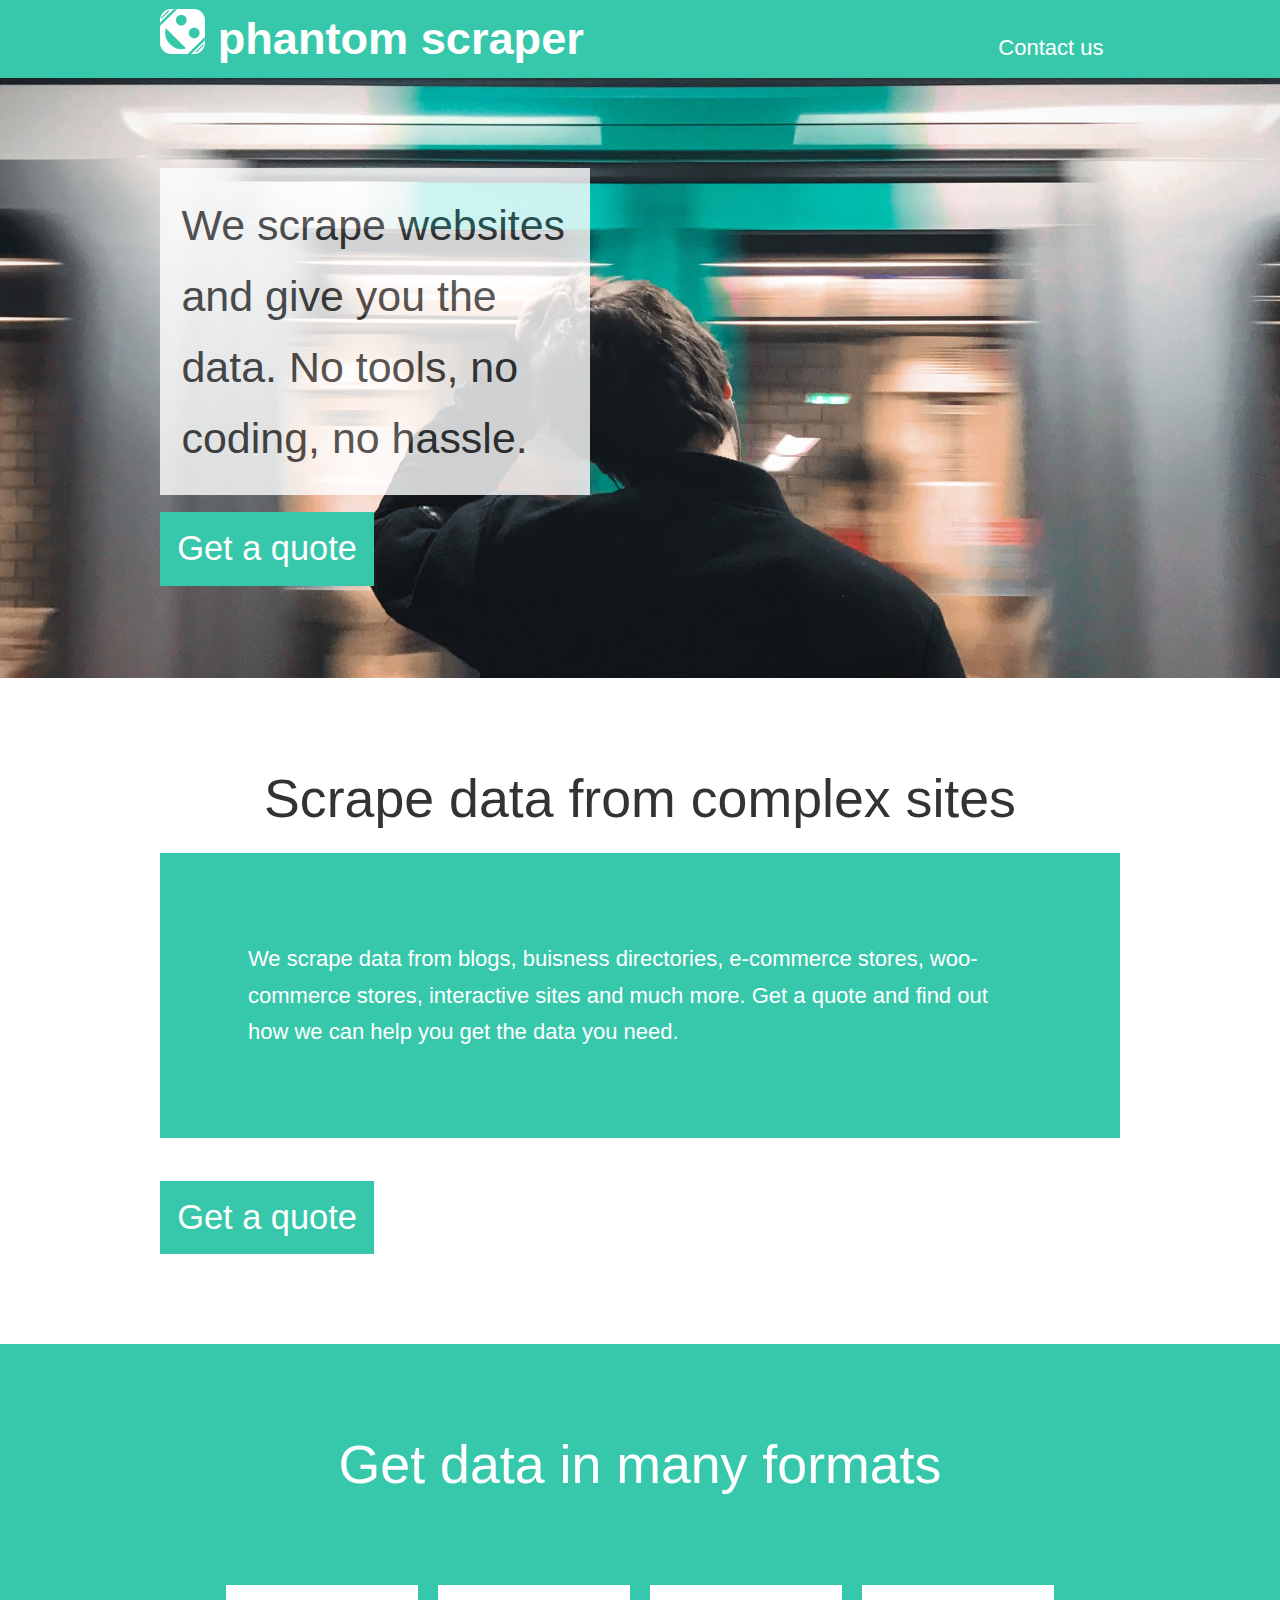
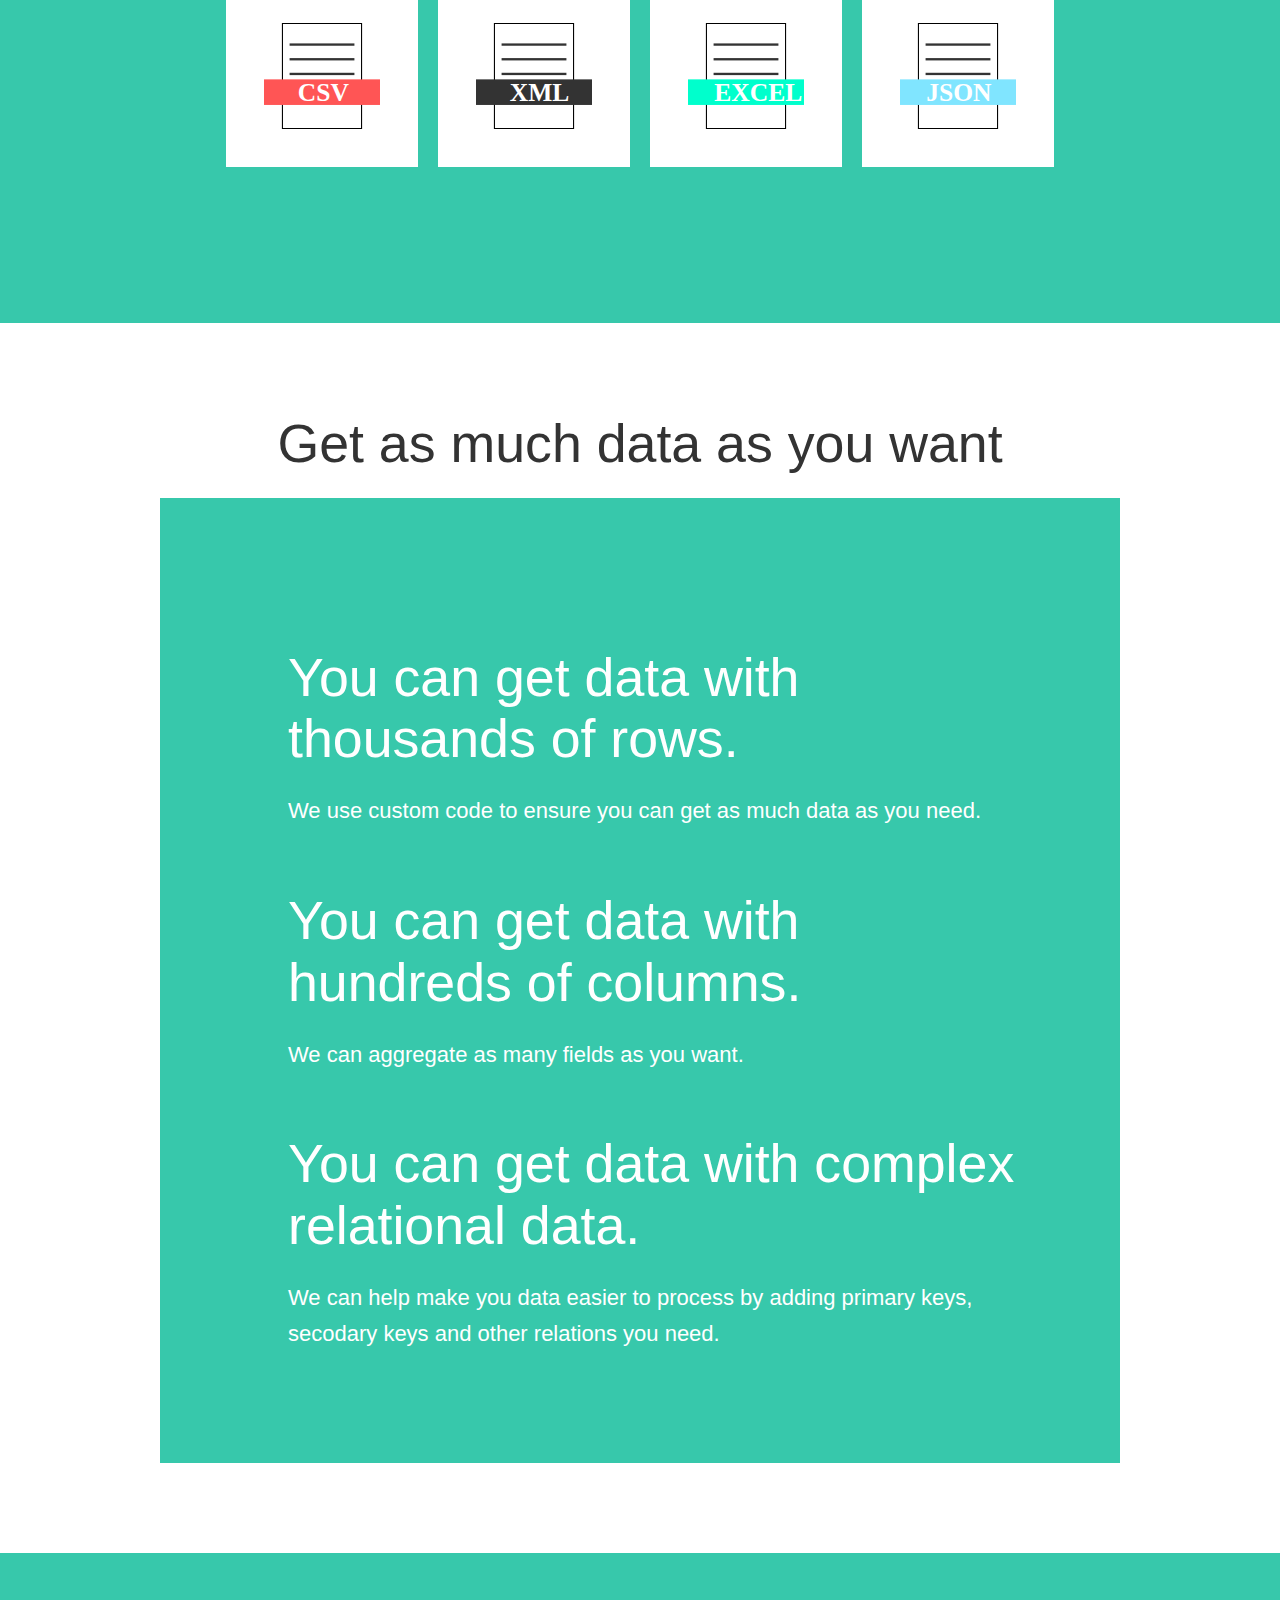
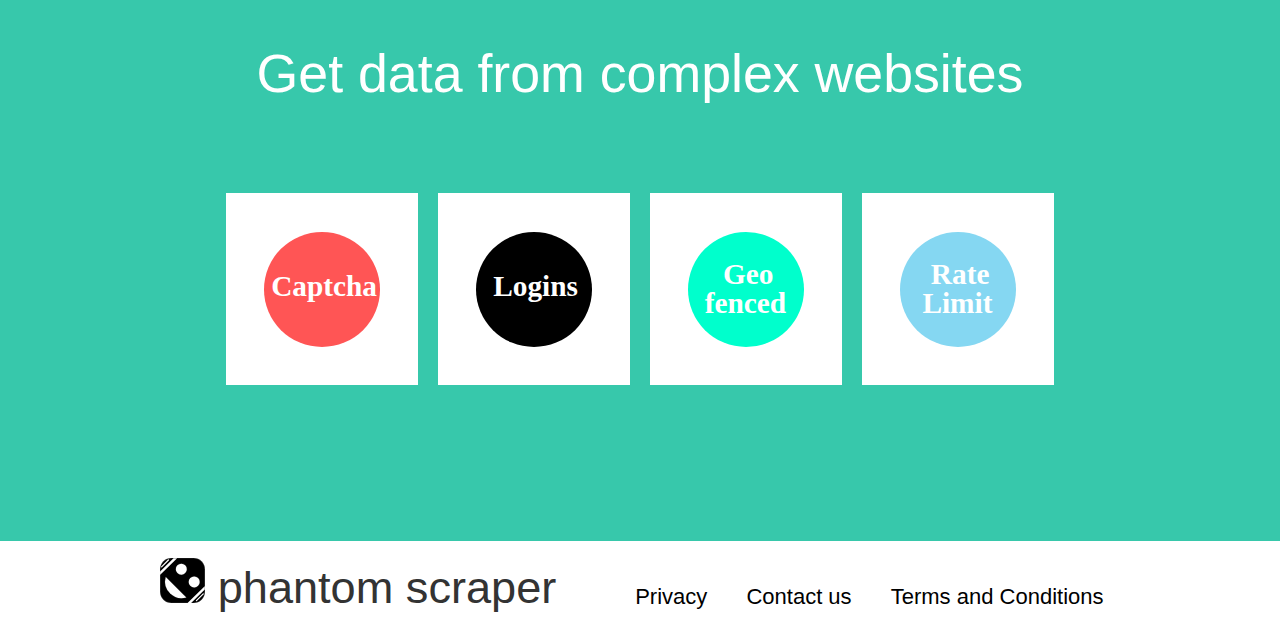
<file: index.html>
<!doctype html>
<html lang="en">
    <head>
        <meta charset="UTF-8"/>
        <title>Phantom Scraper</title>
	<link rel="apple-touch-icon" sizes="180x180" href="./apple-touch-icon.png">
	<link rel="icon" type="image/png" sizes="32x32" href="./favicon-32x32.png">
	<link rel="icon" type="image/png" sizes="16x16" href="./favicon-16x16.png">
	<link rel="manifest" href="./site.webmanifest">
	<link href="index.css" rel="stylesheet"/>
	<meta name=”robots” content="index, follow">
	<meta name="description" content="Phantom scrapper is a no tools, no coding, no hassle way of scraping websites">
    </head>
    <body>
	<header class="container header">
	    <a class="header--logo" href="index.html">
		
	    <img class="logo" alt="logo" src="./logo.svg"/>
	    <span >phantom scraper</span>
	    </a>
	    <nav class="header--nav">
		<a class="link" href="mailto:hello@phantomscrapper.com">Contact us</a>
	    </nav>
	</header>	
	
	<div class="container full-banner">
	    <p class="excerpt">
		We scrape websites and give you the data. No tools, no coding, no hassle.
	    </p>
	    <a href="./contact.html"><button class="excerpt--button">Get a quote</button></a>
	</div>
		</div>	<div class="container">
	    <h2 class="centerh2">Scrape data from complex sites</h2>
	    <p class="text">
		We scrape data from blogs, buisness directories, e-commerce stores, woo-commerce stores, interactive sites and much more. Get a quote and find out how we can help you get the data you need. 
	    </p>
	    <a href="./contact.html"><button class="excerpt--button">Get a quote</button></a>
	</div>
	<div class="container background-green">
	    <h2 class="centerh2">Get data in many formats</h2>
	    <div class="grid">
		<div class="grid--img">
		    <img alt="vim logo" src="./csv.svg"/>
		</div>
		<div class="grid--img">
		    <img alt="vs code logo" src="./xml.svg"/>
		</div>
		<div class="grid--img">
		    <img alt="atom logo" src="./excel.svg"/>
		</div>
		<div class="grid--img">
		    <div class="overlay"></div>
		    <img alt="emacs logo" src="./json.svg"/>
		</div>
	    </div>
	</div>
<div class="container">
	    <h2 class="centerh2">Get as much data as you want</h2>
	    <div class="text">
		<ul style="list-style:none;">
		    <li>
			<h2>You can get data with thousands of rows.</h2> We use custom code to ensure you can get as much data as you need.
		    </li>
		    <li>
			<h2>You can get data with hundreds of columns.</h2> We can aggregate as many fields as you want.
		    </li>
		    <li>
			<h2>You can get data with complex relational data.</h2> We can help make you data easier to process by adding primary keys, secodary keys and other relations you need.
		    </li>
		</ul>
	    </div>
	</div>
<div class="container background-green">
	    <h2 class="centerh2">Get data from complex websites</h2>
	    <div class="grid">
		<div class="grid--img">
		    <img alt="captcha" src="./captcha.svg"/>
		</div>
		<div class="grid--img">
		    <img alt="logins" src="./logins.svg"/>
		</div>
		<div class="grid--img">
		    <img alt="geofenced" src="./geo.svg"/>
		</div>
		<div class="grid--img">
		    <div class="overlay"></div>
		    <img alt="Rate limit logo" src="./rate.svg"/>
		</div>
	    </div>
	</div>


	<footer class="container footer">
	    <div class="footer--logo">
		
	    <img class="logo" alt="logo" src="./logo_green.svg"/>
	    <span >phantom scraper</span>
	    </div>

	    <div class="footer--nav">
		<a class="link" href="privacy.html">Privacy</a>
		<a class="link" href="mailto:hello@phantomscrapper.com">Contact us</a>
		<a class="link" href="terms.html">Terms and Conditions</a>
	    </div>
	</footer>
    </body>
</html>
</file>
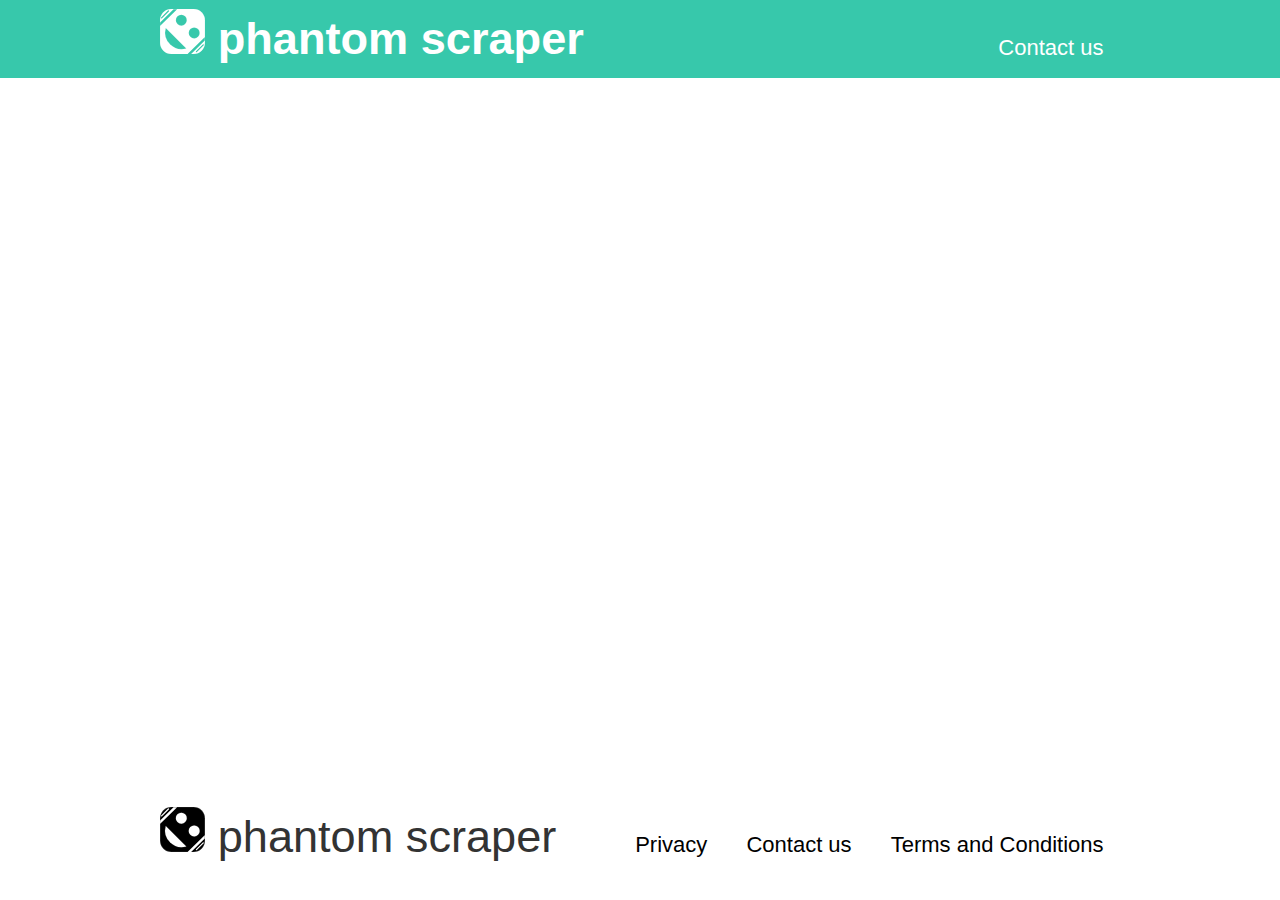
<file: contact.html>
<!doctype html>
<html lang="en">
    <head>
        <meta charset="UTF-8"/>
        <title>Contacts</title>
	<link href="index.css" rel="stylesheet"/>
<link rel="apple-touch-icon" sizes="180x180" href="./apple-touch-icon.png">
	<link rel="icon" type="image/png" sizes="32x32" href="./favicon-32x32.png">
	<link rel="icon" type="image/png" sizes="16x16" href="./favicon-16x16.png">
	<link rel="manifest" href="./site.webmanifest">
	<link href="index.css" rel="stylesheet"/>

	<meta name=”robots” content="index, follow">
	<meta name="description" content="Phantom scrapper is a no tools, no coding, no hassle way of scraping websites">

    </head>
    <body>
	<header class="container header">
	    <a class="header--logo" href="index.html">
		
	    <img class="logo" alt="logo" src="./logo.svg"/>
	    <span >phantom scraper</span>
	    </a>
	    <nav class="header--nav">
		<a class="link" href="mailto:hello@phantomscrapper.com">Contact us</a>
	    </nav>
	</header>	
	
	<div class="container">
<iframe src="https://docs.google.com/forms/d/e/1FAIpQLSfpyzMkYsn1iAYq_pLRI1bOzdV2O9hrfboNL83x_QNovma3dg/viewform?embedded=true" width="700" height="520" frameborder="0" marginheight="0" marginwidth="0">Loading…</iframe>
	</div>
	<footer class="container footer">
	    <div class="footer--logo">
		
	    <img class="logo" alt="logo" src="./logo_green.svg"/>
	    <span >phantom scraper</span>
	    </div>

	    <div class="footer--nav">
		<a class="link" href="privacy.html">Privacy</a>
		<a class="link" href="mailto:hello@phantomscrapper.com">Contact us</a>
		<a class="link" href="terms.html">Terms and Conditions</a>
	    </div>
	</footer>
    </body>
</html>
</file>
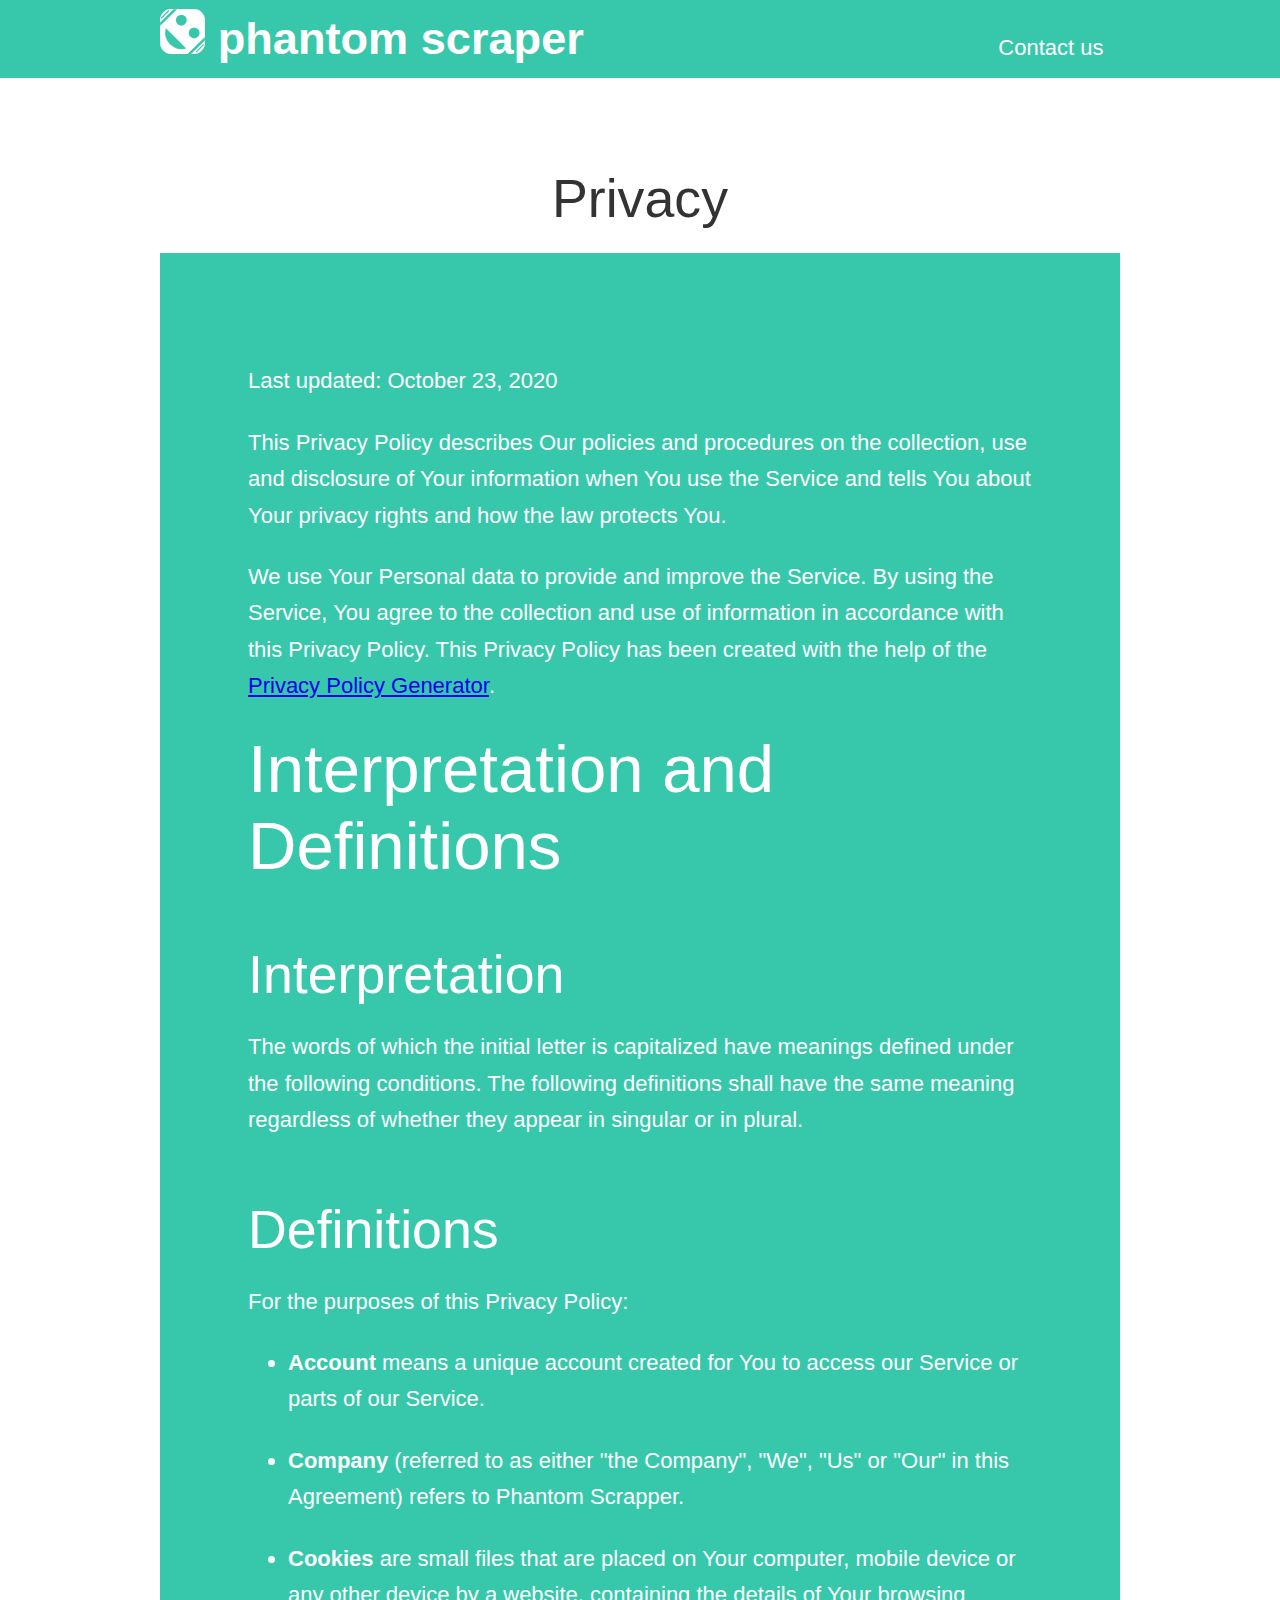
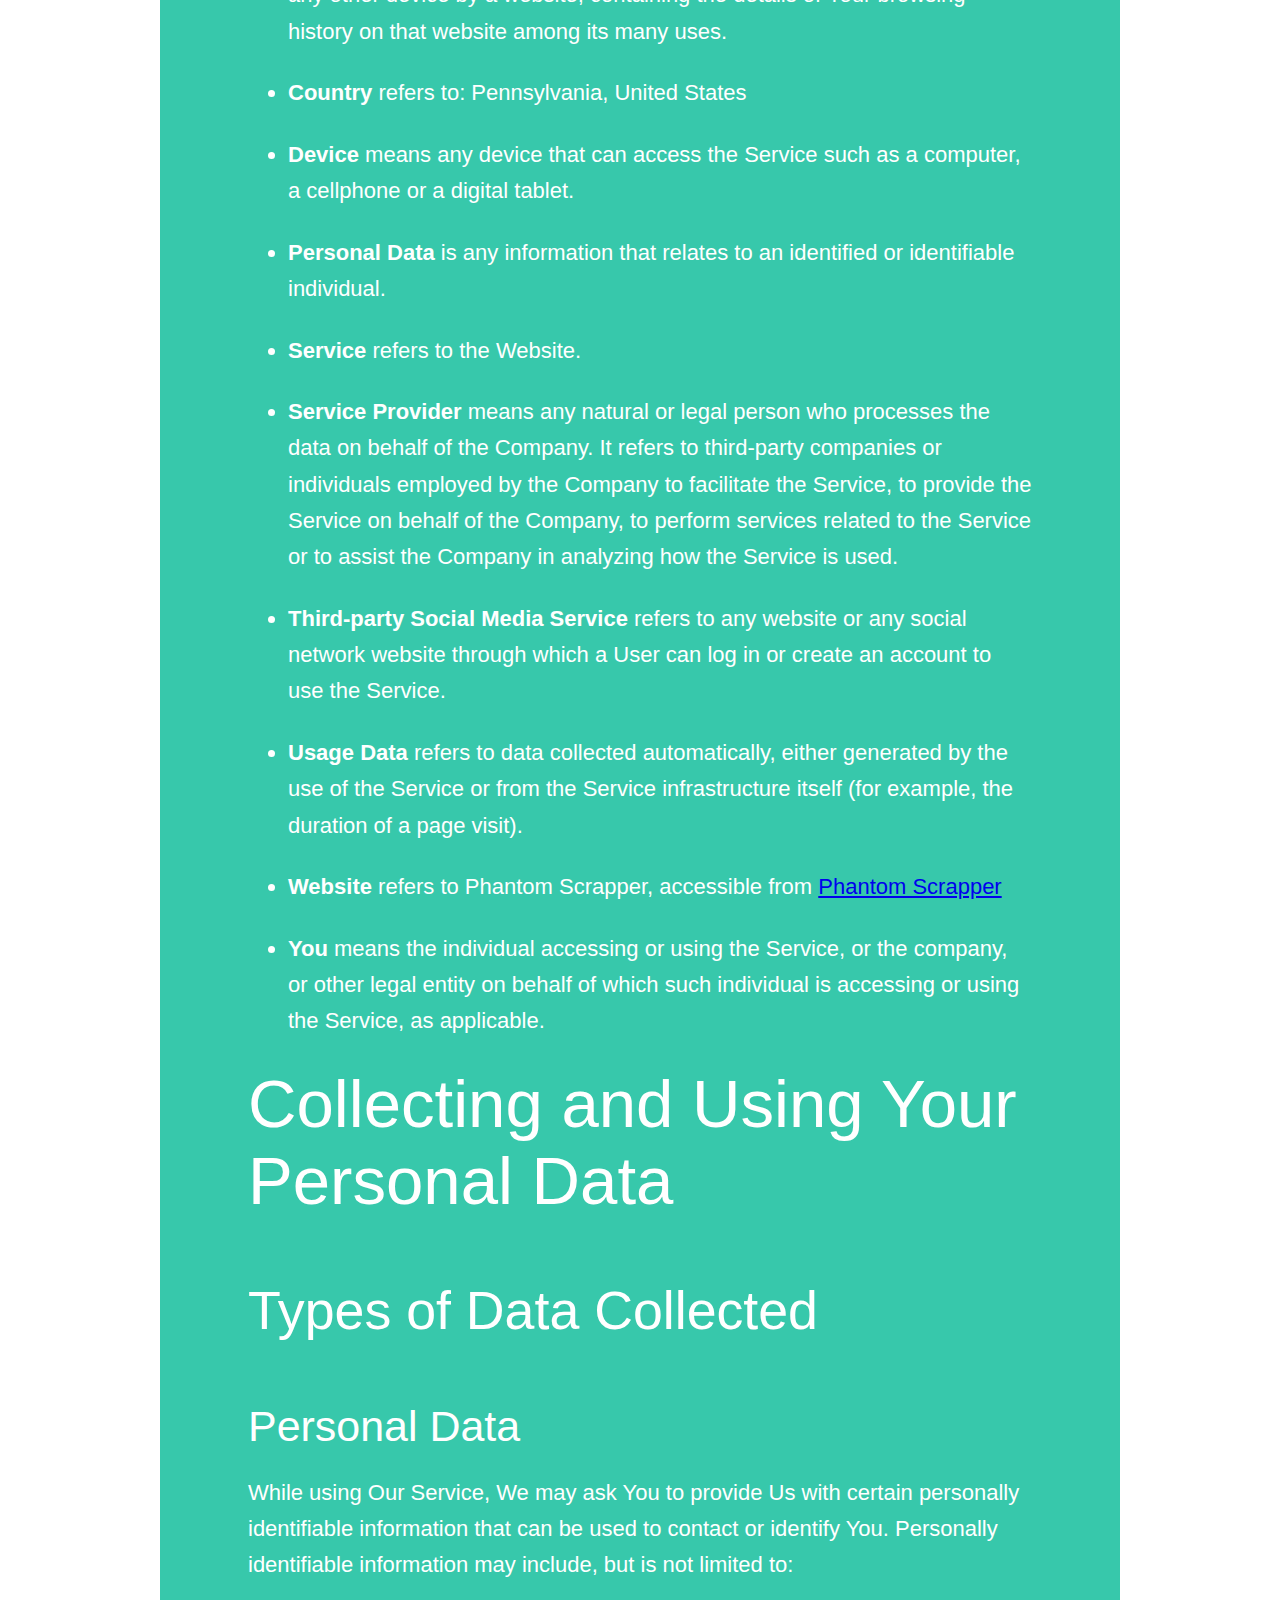
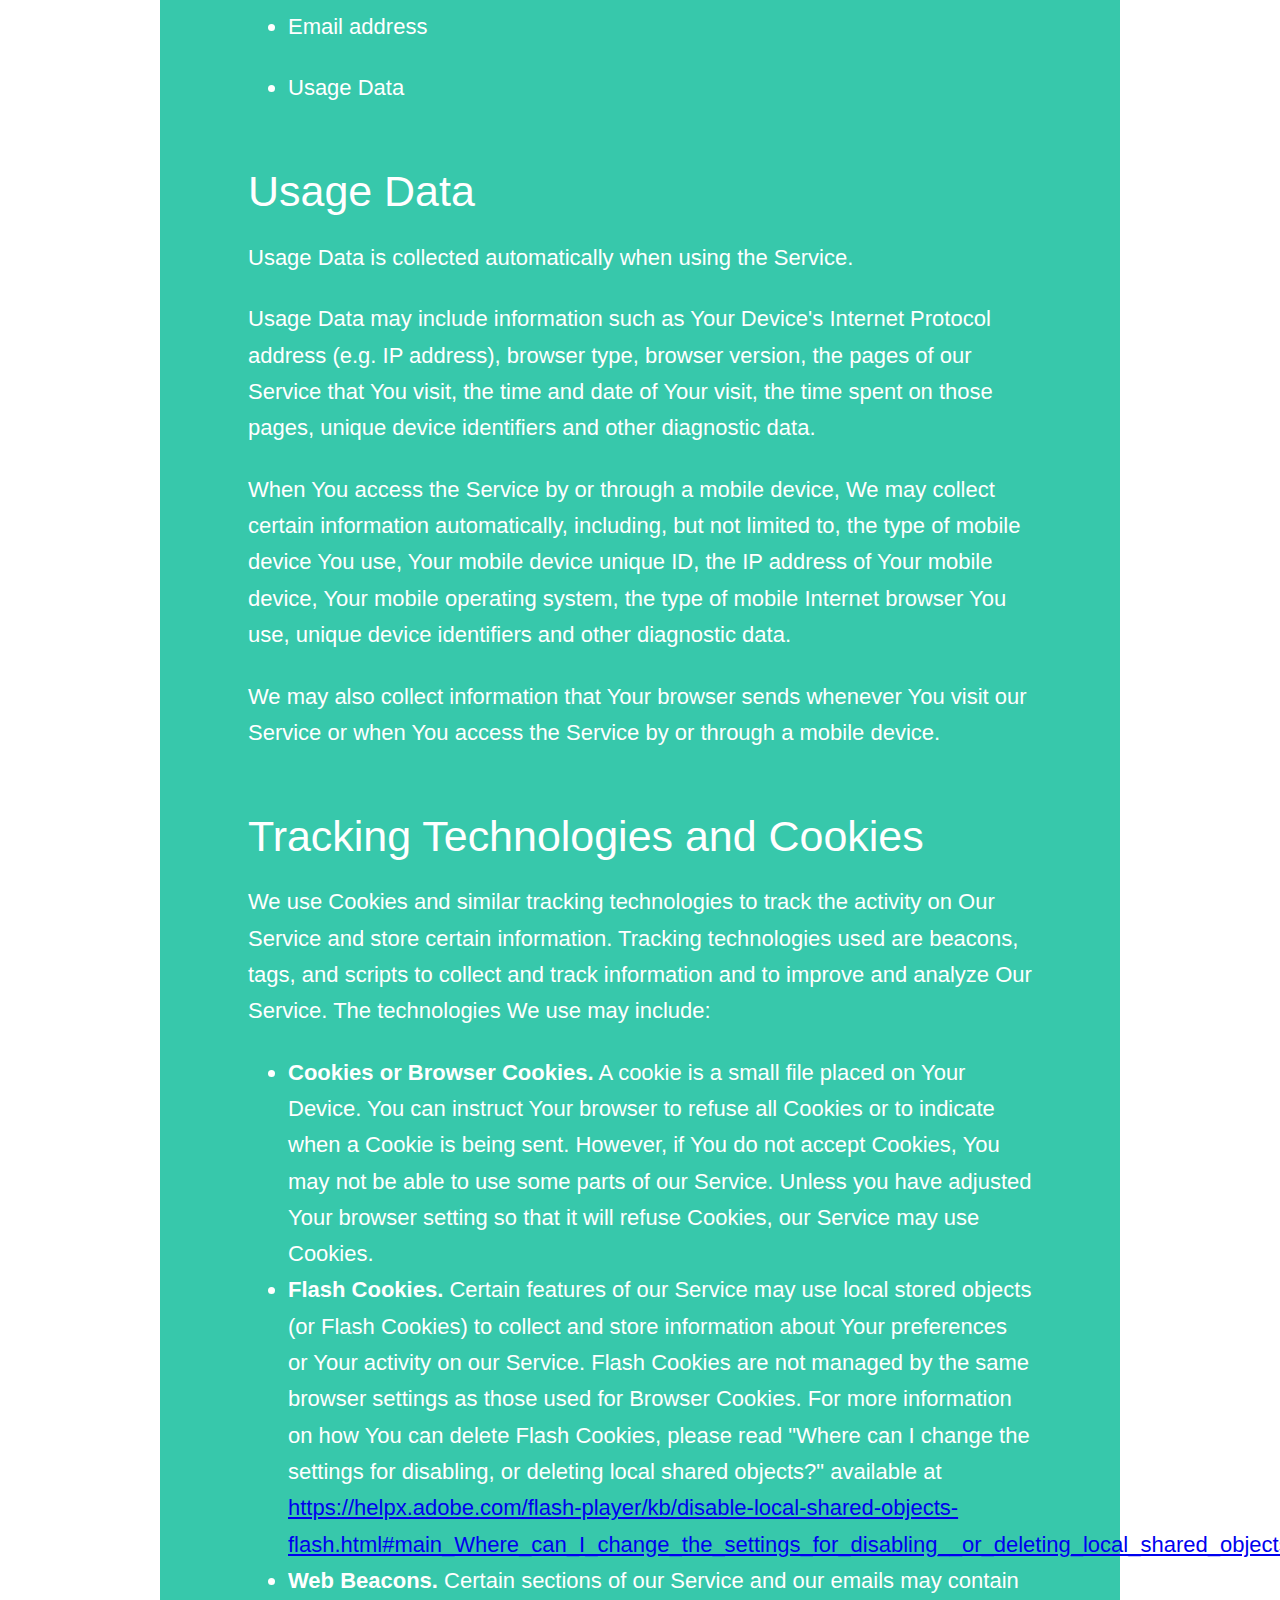
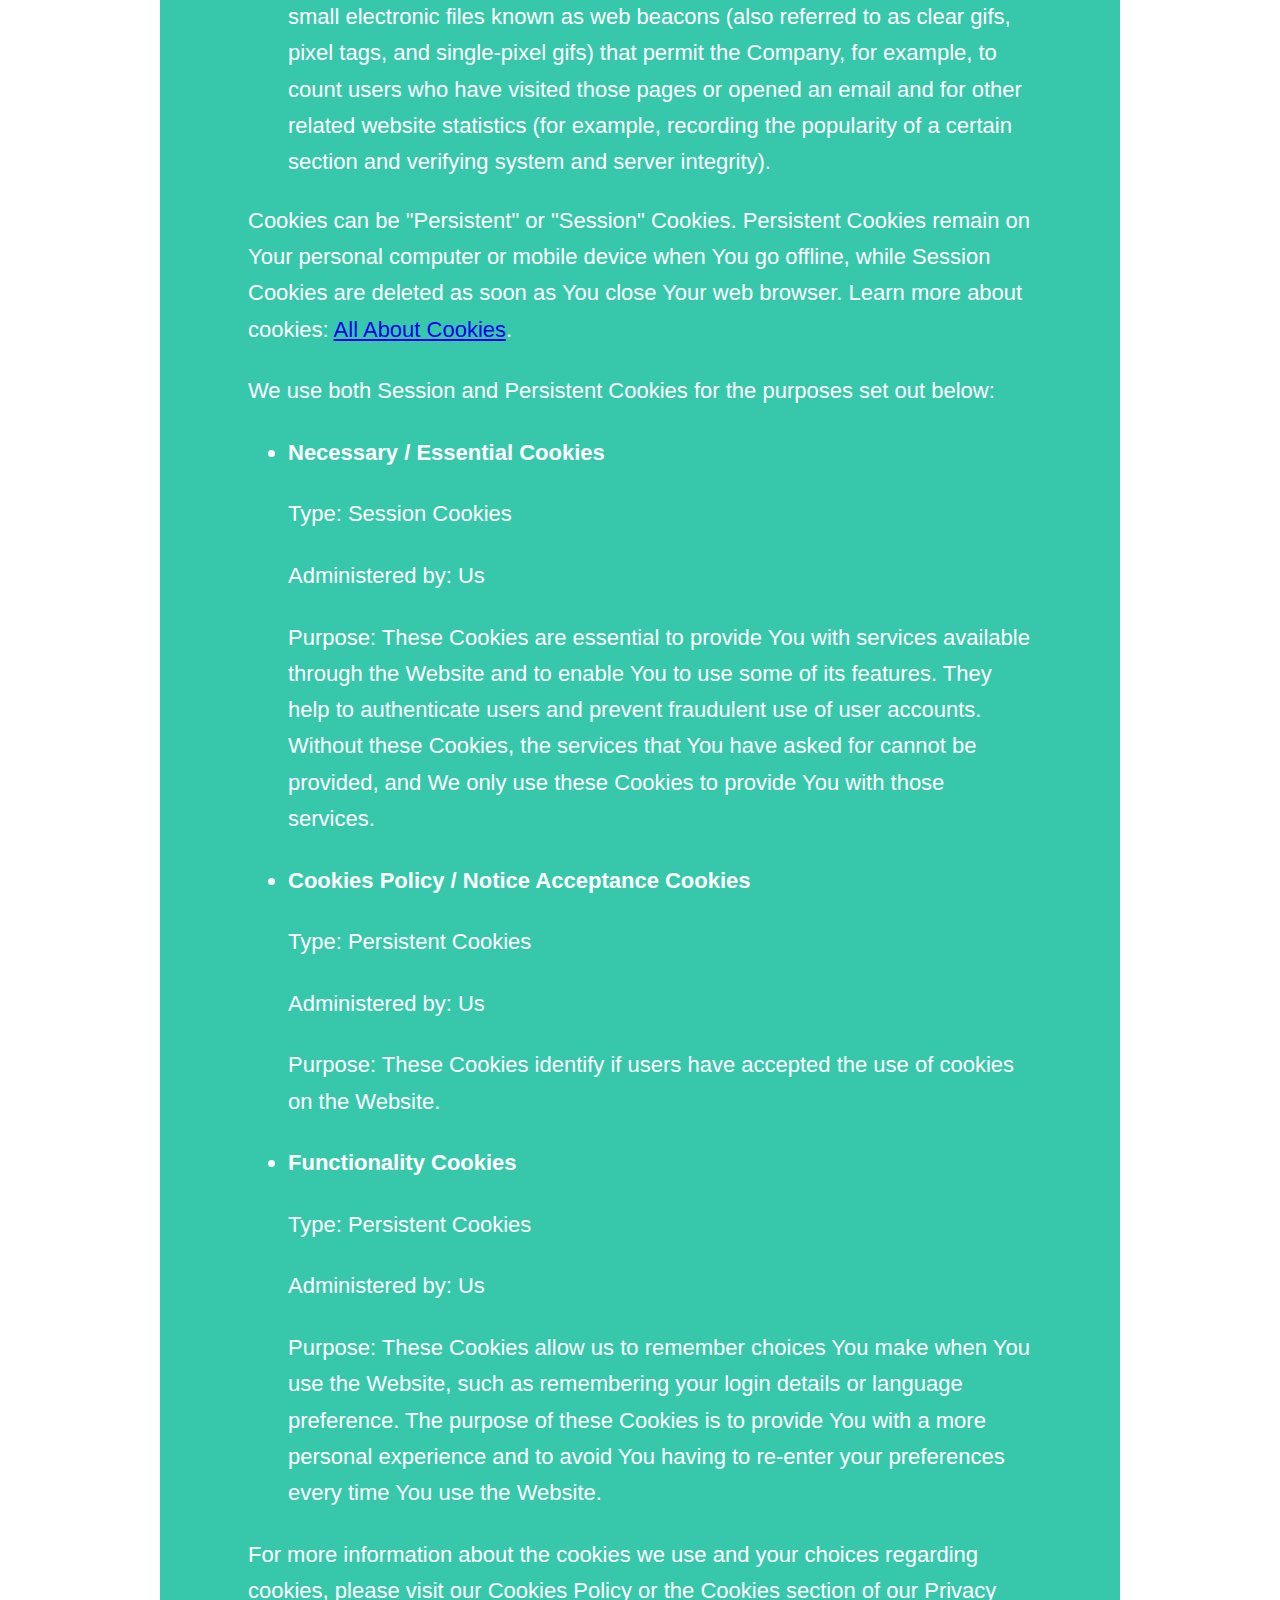
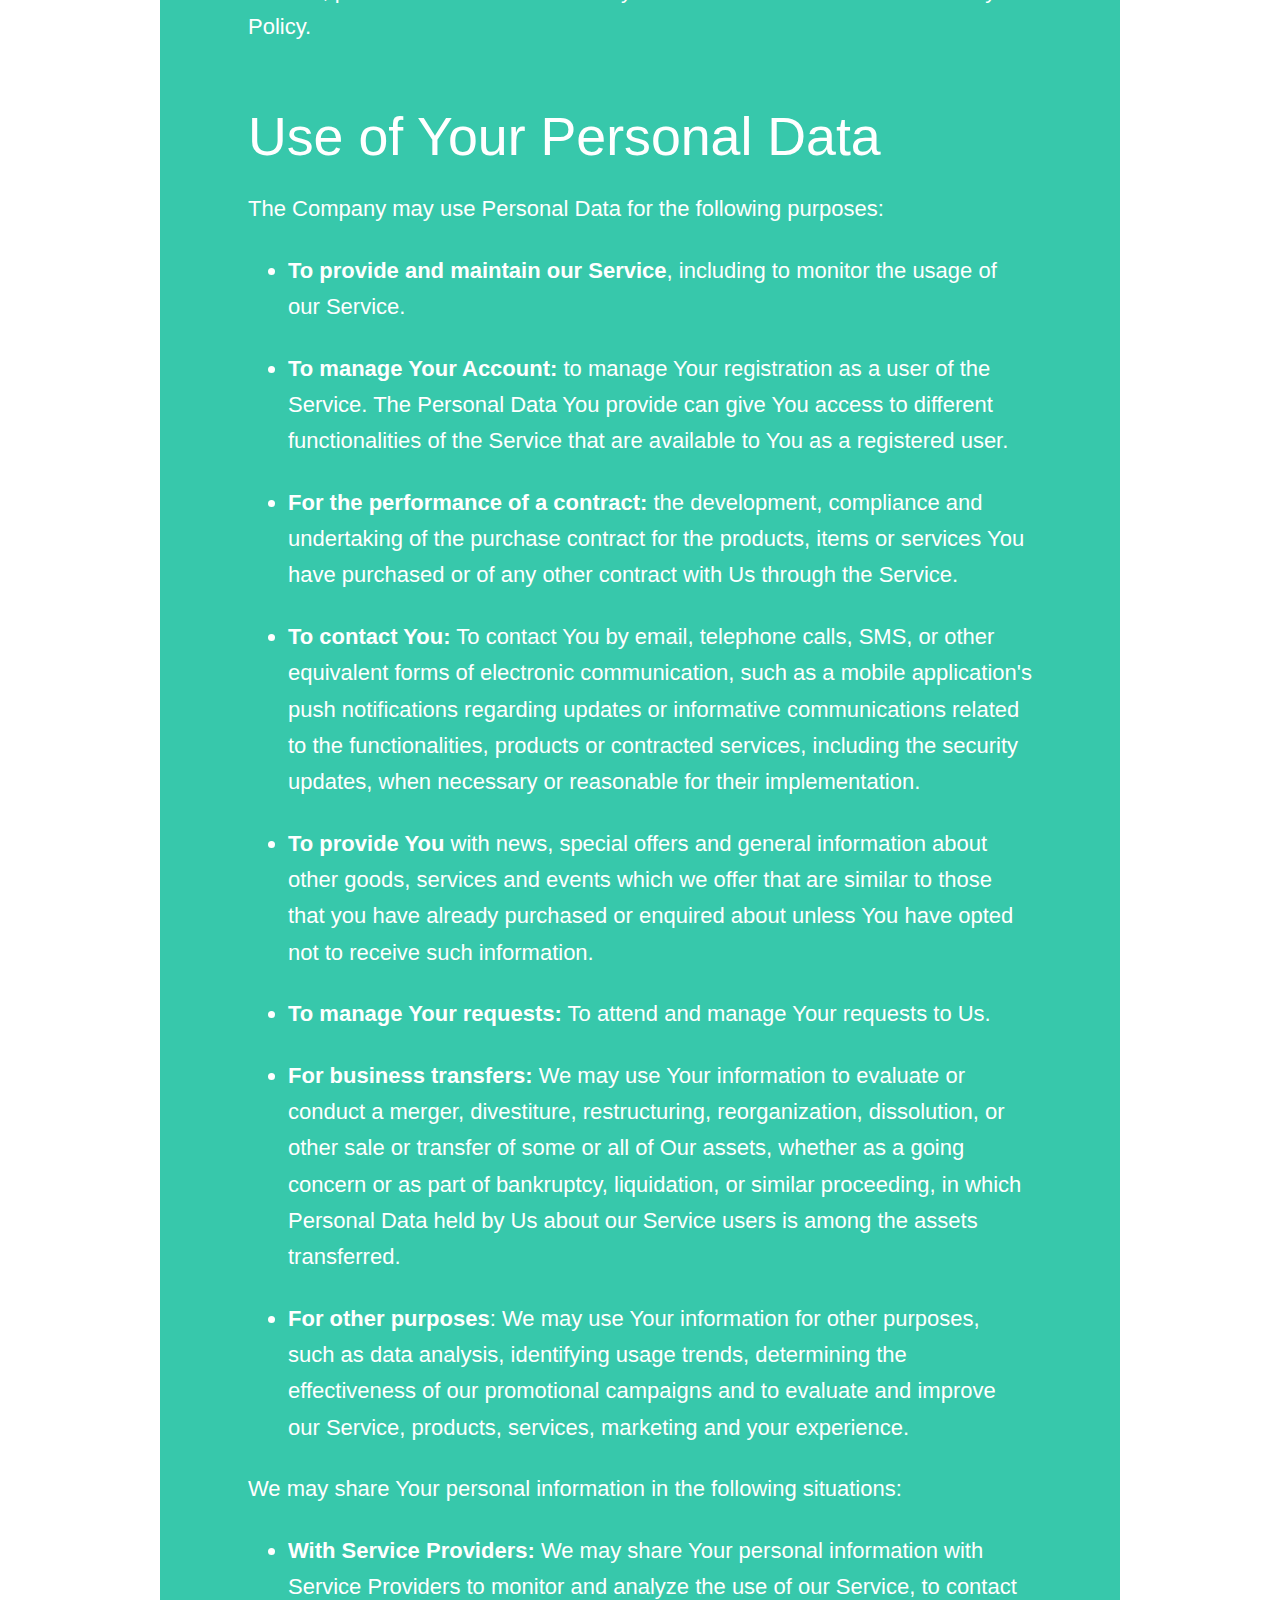
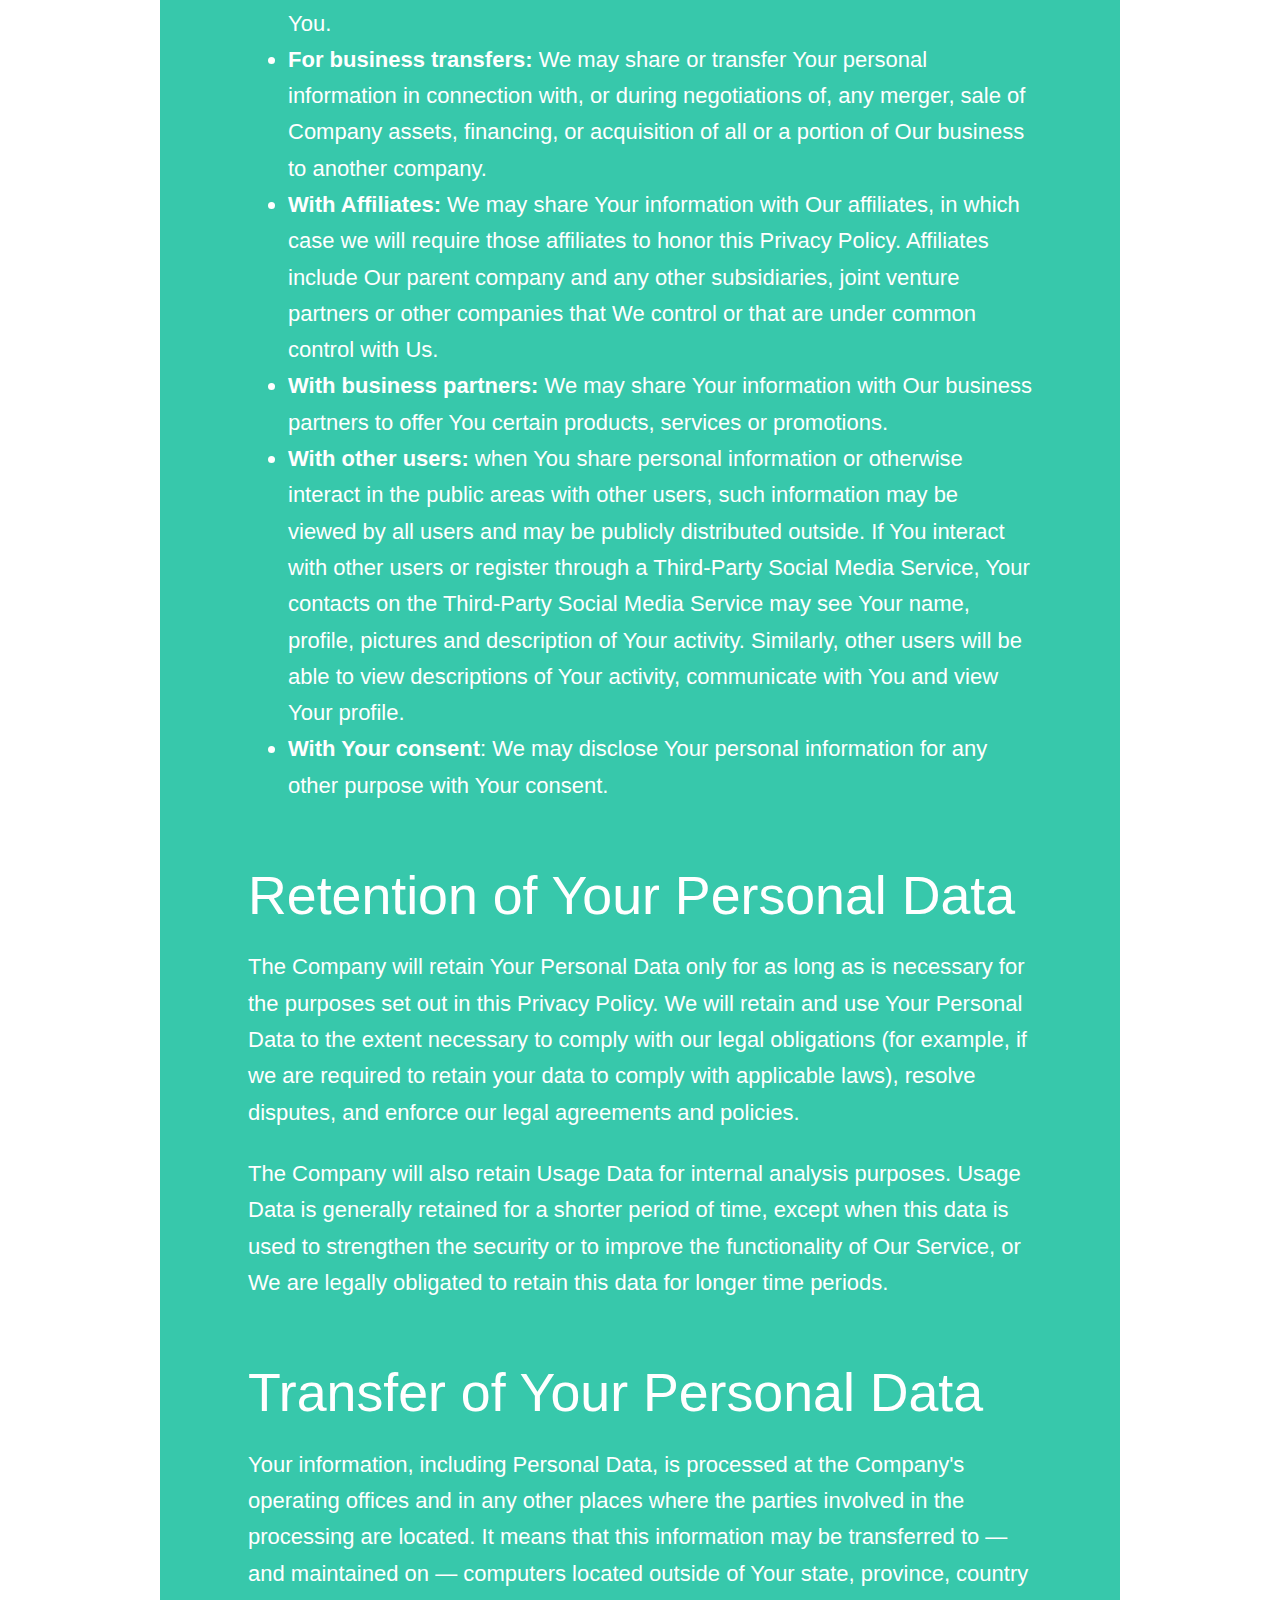
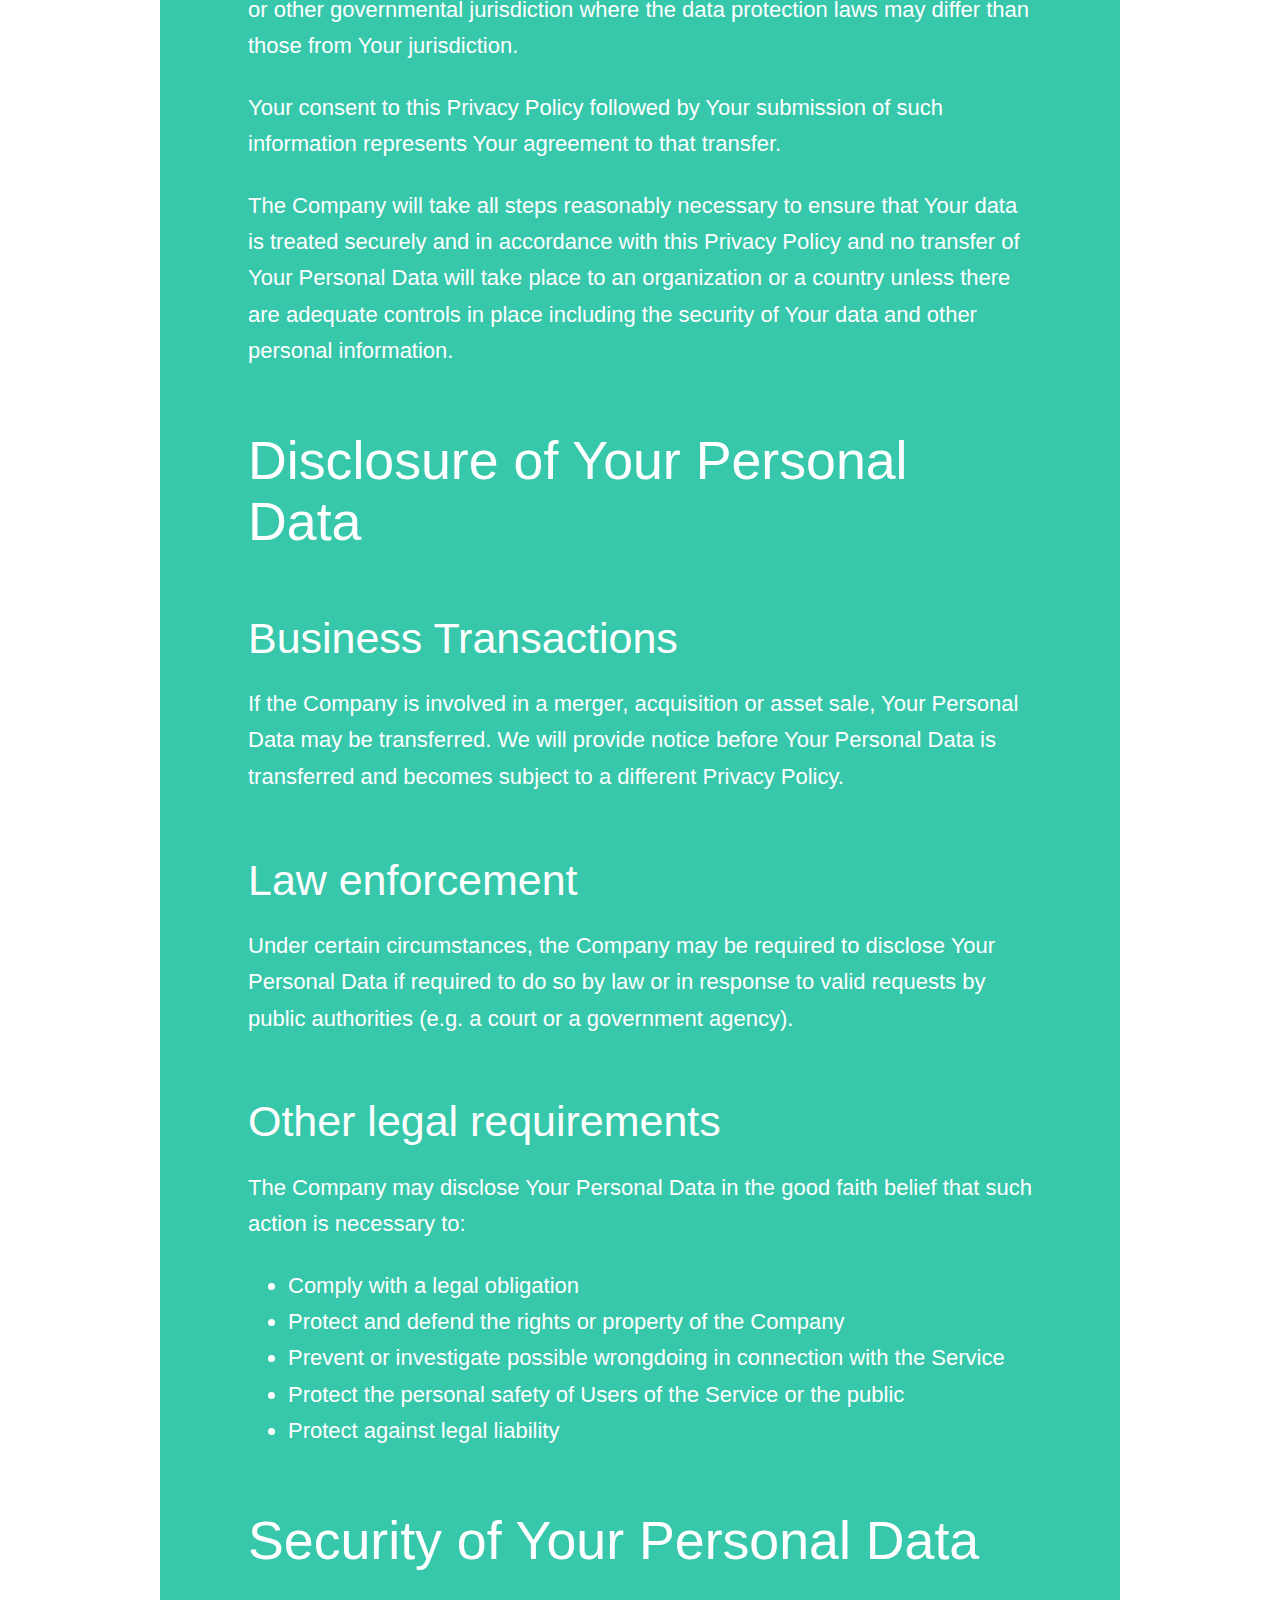
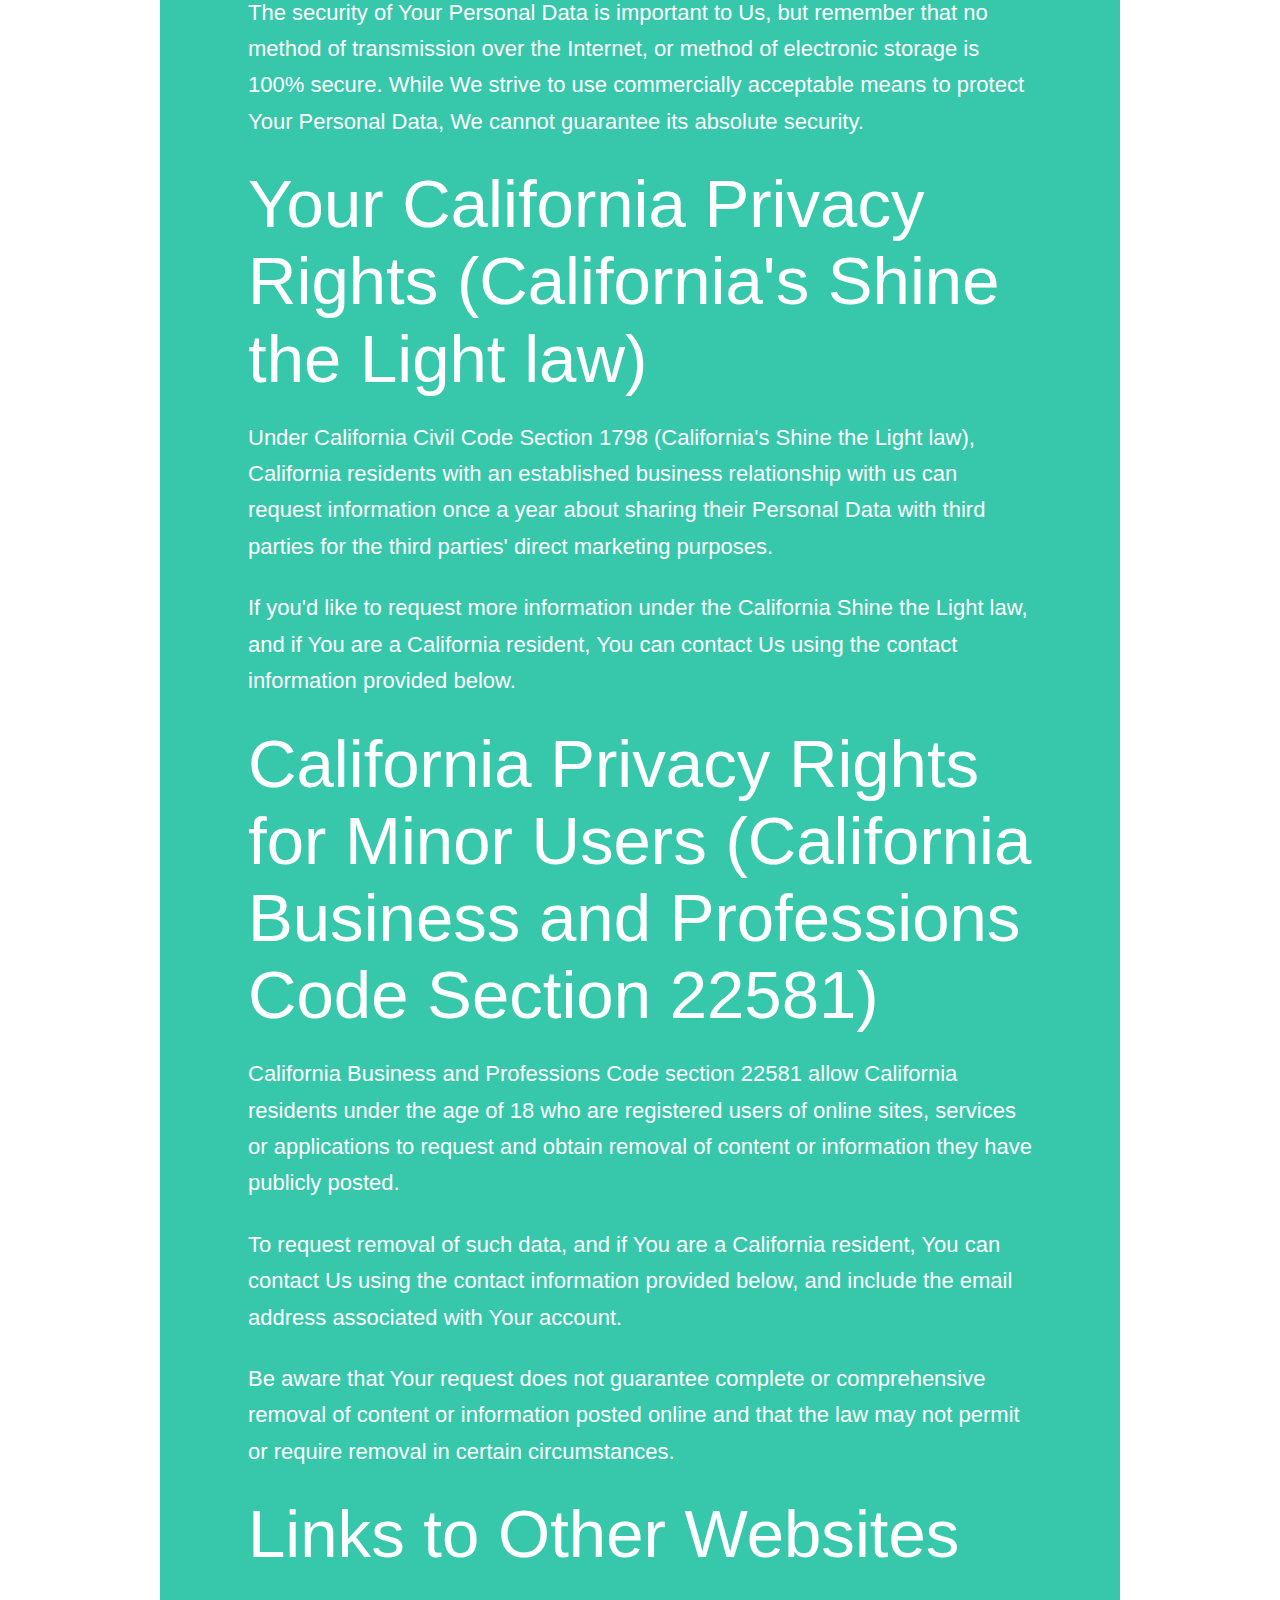
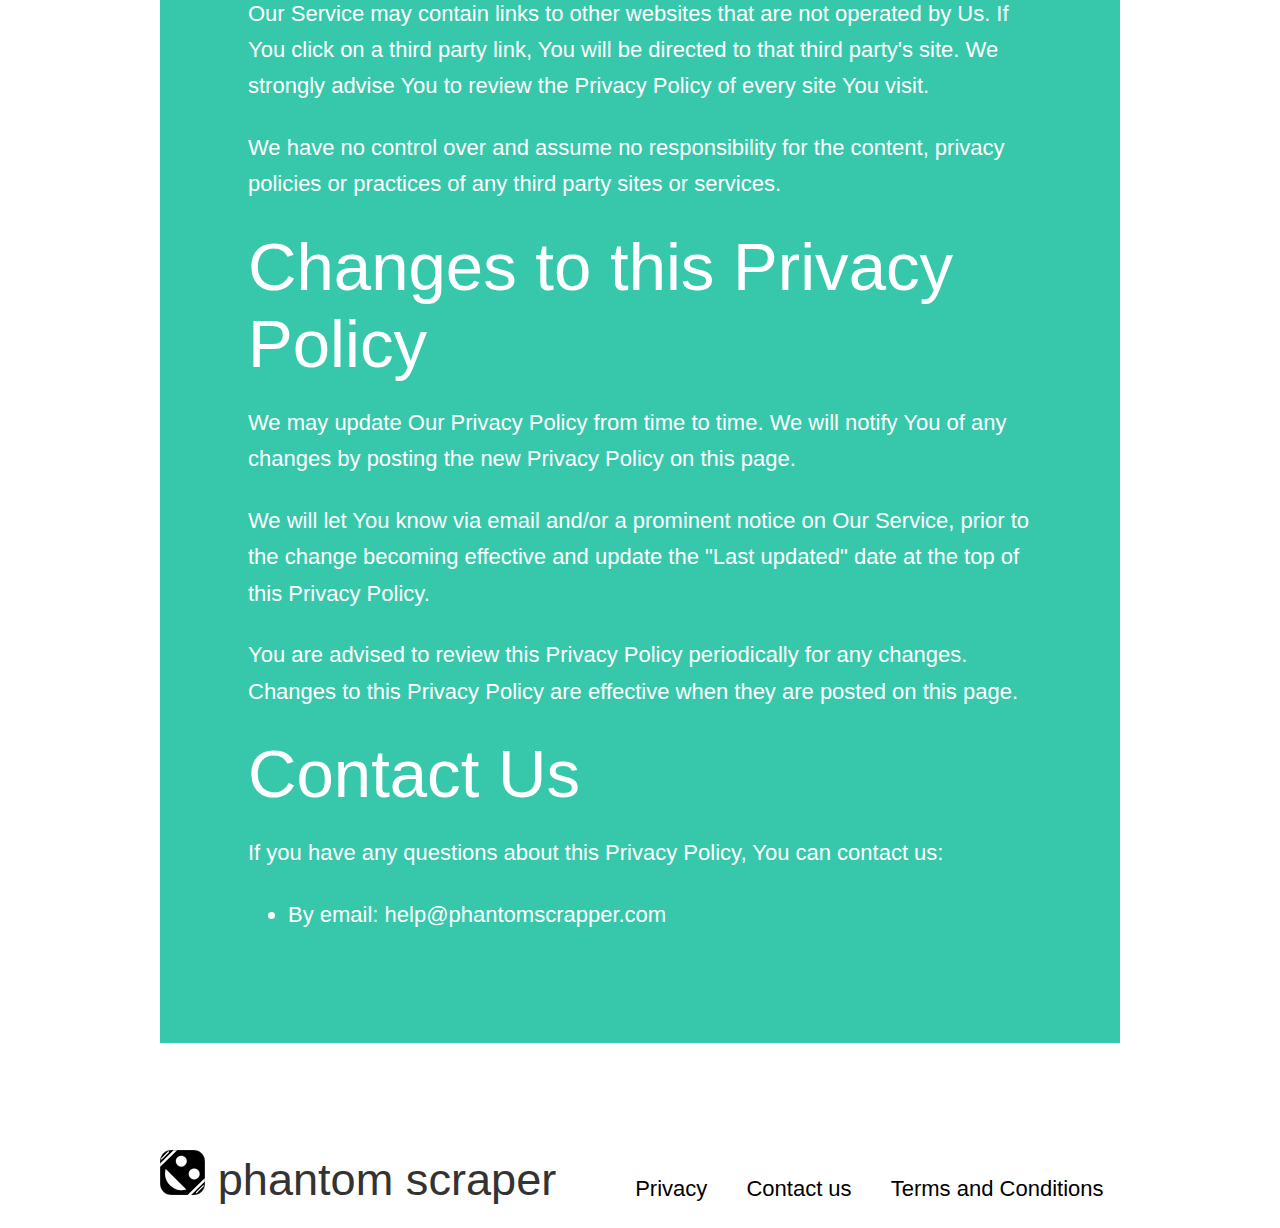
<file: privacy.html>
<!doctype html>
<html lang="en">
    <head>
        <meta charset="UTF-8"/>
        <title>Privacy</title>
	<link href="index.css" rel="stylesheet"/>
<link rel="apple-touch-icon" sizes="180x180" href="./apple-touch-icon.png">
	<link rel="icon" type="image/png" sizes="32x32" href="./favicon-32x32.png">
	<link rel="icon" type="image/png" sizes="16x16" href="./favicon-16x16.png">
	<link rel="manifest" href="./site.webmanifest">
	<link href="index.css" rel="stylesheet"/>

	<meta name=”robots” content="index, follow">
	<meta name="description" content="Phantom scrapper is a no tools, no coding, no hassle way of scraping websites">

    </head>
    <body>
	<header class="container header">
	    <a class="header--logo" href="index.html">
		
	    <img class="logo" alt="logo" src="./logo.svg"/>
	    <span >phantom scraper</span>
	    </a>
	    <nav class="header--nav">
		<a class="link" href="mailto:hello@phantomscrapper.com">Contact us</a>
	    </nav>
	</header>	
	
	<div class="container">
	    <h2 class="centerh2">Privacy</h2>
	    <div class="text">
<p>Last updated: October 23, 2020</p>
<p>This Privacy Policy describes Our policies and procedures on the collection, use and disclosure of Your information when You use the Service and tells You about Your privacy rights and how the law protects You.</p>
<p>We use Your Personal data to provide and improve the Service. By using the Service, You agree to the collection and use of information in accordance with this Privacy Policy. This Privacy Policy has been created with the help of the <a href="https://www.termsfeed.com/privacy-policy-generator/" target="_blank">Privacy Policy Generator</a>.</p>
<h1>Interpretation and Definitions</h1>
<h2>Interpretation</h2>
<p>The words of which the initial letter is capitalized have meanings defined under the following conditions. The following definitions shall have the same meaning regardless of whether they appear in singular or in plural.</p>
<h2>Definitions</h2>
<p>For the purposes of this Privacy Policy:</p>
<ul>
<li>
<p><strong>Account</strong> means a unique account created for You to access our Service or parts of our Service.</p>
</li>
<li>
<p><strong>Company</strong> (referred to as either &quot;the Company&quot;, &quot;We&quot;, &quot;Us&quot; or &quot;Our&quot; in this Agreement) refers to Phantom Scrapper.</p>
</li>
<li>
<p><strong>Cookies</strong> are small files that are placed on Your computer, mobile device or any other device by a website, containing the details of Your browsing history on that website among its many uses.</p>
</li>
<li>
<p><strong>Country</strong> refers to: Pennsylvania,  United States</p>
</li>
<li>
<p><strong>Device</strong> means any device that can access the Service such as a computer, a cellphone or a digital tablet.</p>
</li>
<li>
<p><strong>Personal Data</strong> is any information that relates to an identified or identifiable individual.</p>
</li>
<li>
<p><strong>Service</strong> refers to the Website.</p>
</li>
<li>
<p><strong>Service Provider</strong> means any natural or legal person who processes the data on behalf of the Company. It refers to third-party companies or individuals employed by the Company to facilitate the Service, to provide the Service on behalf of the Company, to perform services related to the Service or to assist the Company in analyzing how the Service is used.</p>
</li>
<li>
<p><strong>Third-party Social Media Service</strong> refers to any website or any social network website through which a User can log in or create an account to use the Service.</p>
</li>
<li>
<p><strong>Usage Data</strong> refers to data collected automatically, either generated by the use of the Service or from the Service infrastructure itself (for example, the duration of a page visit).</p>
</li>
<li>
<p><strong>Website</strong> refers to Phantom Scrapper, accessible from <a href="PhantomScrapper" rel="external nofollow noopener" target="_blank">Phantom Scrapper</a></p>
</li>
<li>
<p><strong>You</strong> means the individual accessing or using the Service, or the company, or other legal entity on behalf of which such individual is accessing or using the Service, as applicable.</p>
</li>
</ul>
<h1>Collecting and Using Your Personal Data</h1>
<h2>Types of Data Collected</h2>
<h3>Personal Data</h3>
<p>While using Our Service, We may ask You to provide Us with certain personally identifiable information that can be used to contact or identify You. Personally identifiable information may include, but is not limited to:</p>
<ul>
<li>
<p>Email address</p>
</li>
<li>
<p>Usage Data</p>
</li>
</ul>
<h3>Usage Data</h3>
<p>Usage Data is collected automatically when using the Service.</p>
<p>Usage Data may include information such as Your Device's Internet Protocol address (e.g. IP address), browser type, browser version, the pages of our Service that You visit, the time and date of Your visit, the time spent on those pages, unique device identifiers and other diagnostic data.</p>
<p>When You access the Service by or through a mobile device, We may collect certain information automatically, including, but not limited to, the type of mobile device You use, Your mobile device unique ID, the IP address of Your mobile device, Your mobile operating system, the type of mobile Internet browser You use, unique device identifiers and other diagnostic data.</p>
<p>We may also collect information that Your browser sends whenever You visit our Service or when You access the Service by or through a mobile device.</p>
<h3>Tracking Technologies and Cookies</h3>
<p>We use Cookies and similar tracking technologies to track the activity on Our Service and store certain information. Tracking technologies used are beacons, tags, and scripts to collect and track information and to improve and analyze Our Service. The technologies We use may include:</p>
<ul>
<li><strong>Cookies or Browser Cookies.</strong> A cookie is a small file placed on Your Device. You can instruct Your browser to refuse all Cookies or to indicate when a Cookie is being sent. However, if You do not accept Cookies, You may not be able to use some parts of our Service. Unless you have adjusted Your browser setting so that it will refuse Cookies, our Service may use Cookies.</li>
<li><strong>Flash Cookies.</strong> Certain features of our Service may use local stored objects (or Flash Cookies) to collect and store information about Your preferences or Your activity on our Service. Flash Cookies are not managed by the same browser settings as those used for Browser Cookies. For more information on how You can delete Flash Cookies, please read &quot;Where can I change the settings for disabling, or deleting local shared objects?&quot; available at <a href="https://helpx.adobe.com/flash-player/kb/disable-local-shared-objects-flash.html#main_Where_can_I_change_the_settings_for_disabling__or_deleting_local_shared_objects_" rel="external nofollow noopener" target="_blank">https://helpx.adobe.com/flash-player/kb/disable-local-shared-objects-flash.html#main_Where_can_I_change_the_settings_for_disabling__or_deleting_local_shared_objects_</a></li>
<li><strong>Web Beacons.</strong> Certain sections of our Service and our emails may contain small electronic files known as web beacons (also referred to as clear gifs, pixel tags, and single-pixel gifs) that permit the Company, for example, to count users who have visited those pages or opened an email and for other related website statistics (for example, recording the popularity of a certain section and verifying system and server integrity).</li>
</ul>
<p>Cookies can be &quot;Persistent&quot; or &quot;Session&quot; Cookies. Persistent Cookies remain on Your personal computer or mobile device when You go offline, while Session Cookies are deleted as soon as You close Your web browser. Learn more about cookies: <a href="https://www.termsfeed.com/blog/cookies/" target="_blank">All About Cookies</a>.</p>
<p>We use both Session and Persistent Cookies for the purposes set out below:</p>
<ul>
<li>
<p><strong>Necessary / Essential Cookies</strong></p>
<p>Type: Session Cookies</p>
<p>Administered by: Us</p>
<p>Purpose: These Cookies are essential to provide You with services available through the Website and to enable You to use some of its features. They help to authenticate users and prevent fraudulent use of user accounts. Without these Cookies, the services that You have asked for cannot be provided, and We only use these Cookies to provide You with those services.</p>
</li>
<li>
<p><strong>Cookies Policy / Notice Acceptance Cookies</strong></p>
<p>Type: Persistent Cookies</p>
<p>Administered by: Us</p>
<p>Purpose: These Cookies identify if users have accepted the use of cookies on the Website.</p>
</li>
<li>
<p><strong>Functionality Cookies</strong></p>
<p>Type: Persistent Cookies</p>
<p>Administered by: Us</p>
<p>Purpose: These Cookies allow us to remember choices You make when You use the Website, such as remembering your login details or language preference. The purpose of these Cookies is to provide You with a more personal experience and to avoid You having to re-enter your preferences every time You use the Website.</p>
</li>
</ul>
<p>For more information about the cookies we use and your choices regarding cookies, please visit our Cookies Policy or the Cookies section of our Privacy Policy.</p>
<h2>Use of Your Personal Data</h2>
<p>The Company may use Personal Data for the following purposes:</p>
<ul>
<li>
<p><strong>To provide and maintain our Service</strong>, including to monitor the usage of our Service.</p>
</li>
<li>
<p><strong>To manage Your Account:</strong> to manage Your registration as a user of the Service. The Personal Data You provide can give You access to different functionalities of the Service that are available to You as a registered user.</p>
</li>
<li>
<p><strong>For the performance of a contract:</strong> the development, compliance and undertaking of the purchase contract for the products, items or services You have purchased or of any other contract with Us through the Service.</p>
</li>
<li>
<p><strong>To contact You:</strong> To contact You by email, telephone calls, SMS, or other equivalent forms of electronic communication, such as a mobile application's push notifications regarding updates or informative communications related to the functionalities, products or contracted services, including the security updates, when necessary or reasonable for their implementation.</p>
</li>
<li>
<p><strong>To provide You</strong> with news, special offers and general information about other goods, services and events which we offer that are similar to those that you have already purchased or enquired about unless You have opted not to receive such information.</p>
</li>
<li>
<p><strong>To manage Your requests:</strong> To attend and manage Your requests to Us.</p>
</li>
<li>
<p><strong>For business transfers:</strong> We may use Your information to evaluate or conduct a merger, divestiture, restructuring, reorganization, dissolution, or other sale or transfer of some or all of Our assets, whether as a going concern or as part of bankruptcy, liquidation, or similar proceeding, in which Personal Data held by Us about our Service users is among the assets transferred.</p>
</li>
<li>
<p><strong>For other purposes</strong>: We may use Your information for other purposes, such as data analysis, identifying usage trends, determining the effectiveness of our promotional campaigns and to evaluate and improve our Service, products, services, marketing and your experience.</p>
</li>
</ul>
<p>We may share Your personal information in the following situations:</p>
<ul>
<li><strong>With Service Providers:</strong> We may share Your personal information with Service Providers to monitor and analyze the use of our Service,  to contact You.</li>
<li><strong>For business transfers:</strong> We may share or transfer Your personal information in connection with, or during negotiations of, any merger, sale of Company assets, financing, or acquisition of all or a portion of Our business to another company.</li>
<li><strong>With Affiliates:</strong> We may share Your information with Our affiliates, in which case we will require those affiliates to honor this Privacy Policy. Affiliates include Our parent company and any other subsidiaries, joint venture partners or other companies that We control or that are under common control with Us.</li>
<li><strong>With business partners:</strong> We may share Your information with Our business partners to offer You certain products, services or promotions.</li>
<li><strong>With other users:</strong> when You share personal information or otherwise interact in the public areas with other users, such information may be viewed by all users and may be publicly distributed outside. If You interact with other users or register through a Third-Party Social Media Service, Your contacts on the Third-Party Social Media Service may see Your name, profile, pictures and description of Your activity. Similarly, other users will be able to view descriptions of Your activity, communicate with You and view Your profile.</li>
<li><strong>With Your consent</strong>: We may disclose Your personal information for any other purpose with Your consent.</li>
</ul>
<h2>Retention of Your Personal Data</h2>
<p>The Company will retain Your Personal Data only for as long as is necessary for the purposes set out in this Privacy Policy. We will retain and use Your Personal Data to the extent necessary to comply with our legal obligations (for example, if we are required to retain your data to comply with applicable laws), resolve disputes, and enforce our legal agreements and policies.</p>
<p>The Company will also retain Usage Data for internal analysis purposes. Usage Data is generally retained for a shorter period of time, except when this data is used to strengthen the security or to improve the functionality of Our Service, or We are legally obligated to retain this data for longer time periods.</p>
<h2>Transfer of Your Personal Data</h2>
<p>Your information, including Personal Data, is processed at the Company's operating offices and in any other places where the parties involved in the processing are located. It means that this information may be transferred to — and maintained on — computers located outside of Your state, province, country or other governmental jurisdiction where the data protection laws may differ than those from Your jurisdiction.</p>
<p>Your consent to this Privacy Policy followed by Your submission of such information represents Your agreement to that transfer.</p>
<p>The Company will take all steps reasonably necessary to ensure that Your data is treated securely and in accordance with this Privacy Policy and no transfer of Your Personal Data will take place to an organization or a country unless there are adequate controls in place including the security of Your data and other personal information.</p>
<h2>Disclosure of Your Personal Data</h2>
<h3>Business Transactions</h3>
<p>If the Company is involved in a merger, acquisition or asset sale, Your Personal Data may be transferred. We will provide notice before Your Personal Data is transferred and becomes subject to a different Privacy Policy.</p>
<h3>Law enforcement</h3>
<p>Under certain circumstances, the Company may be required to disclose Your Personal Data if required to do so by law or in response to valid requests by public authorities (e.g. a court or a government agency).</p>
<h3>Other legal requirements</h3>
<p>The Company may disclose Your Personal Data in the good faith belief that such action is necessary to:</p>
<ul>
<li>Comply with a legal obligation</li>
<li>Protect and defend the rights or property of the Company</li>
<li>Prevent or investigate possible wrongdoing in connection with the Service</li>
<li>Protect the personal safety of Users of the Service or the public</li>
<li>Protect against legal liability</li>
</ul>
<h2>Security of Your Personal Data</h2>
<p>The security of Your Personal Data is important to Us, but remember that no method of transmission over the Internet, or method of electronic storage is 100% secure. While We strive to use commercially acceptable means to protect Your Personal Data, We cannot guarantee its absolute security.</p>
<h1>Your California Privacy Rights (California's Shine the Light law)</h1>
<p>Under California Civil Code Section 1798 (California's Shine the Light law), California residents with an established business relationship with us can request information once a year about sharing their Personal Data with third parties for the third parties' direct marketing purposes.</p>
<p>If you'd like to request more information under the California Shine the Light law, and if You are a California resident, You can contact Us using the contact information provided below.</p>
<h1>California Privacy Rights for Minor Users (California Business and Professions Code Section 22581)</h1>
<p>California Business and Professions Code section 22581 allow California residents under the age of 18 who are registered users of online sites, services or applications to request and obtain removal of content or information they have publicly posted.</p>
<p>To request removal of such data, and if You are a California resident, You can contact Us using the contact information provided below, and include the email address associated with Your account.</p>
<p>Be aware that Your request does not guarantee complete or comprehensive removal of content or information posted online and that the law may not permit or require removal in certain circumstances.</p>
<h1>Links to Other Websites</h1>
<p>Our Service may contain links to other websites that are not operated by Us. If You click on a third party link, You will be directed to that third party's site. We strongly advise You to review the Privacy Policy of every site You visit.</p>
<p>We have no control over and assume no responsibility for the content, privacy policies or practices of any third party sites or services.</p>
<h1>Changes to this Privacy Policy</h1>
<p>We may update Our Privacy Policy from time to time. We will notify You of any changes by posting the new Privacy Policy on this page.</p>
<p>We will let You know via email and/or a prominent notice on Our Service, prior to the change becoming effective and update the &quot;Last updated&quot; date at the top of this Privacy Policy.</p>
<p>You are advised to review this Privacy Policy periodically for any changes. Changes to this Privacy Policy are effective when they are posted on this page.</p>
<h1>Contact Us</h1>
<p>If you have any questions about this Privacy Policy, You can contact us:</p>
<ul>
<li>By email: help@phantomscrapper.com</li>
</ul>
	    </div>
	</div>
	<footer class="container footer">
	    <div class="footer--logo">
		
	    <img class="logo" alt="logo" src="./logo_green.svg"/>
	    <span >phantom scraper</span>
	    </div>

	    <div class="footer--nav">
		<a class="link" href="privacy.html">Privacy</a>
		<a class="link" href="mailto:hello@phantomscrapper.com">Contact us</a>
		<a class="link" href="terms.html">Terms and Conditions</a>
	    </div>
	</footer>
    </body>
</html>
</file>
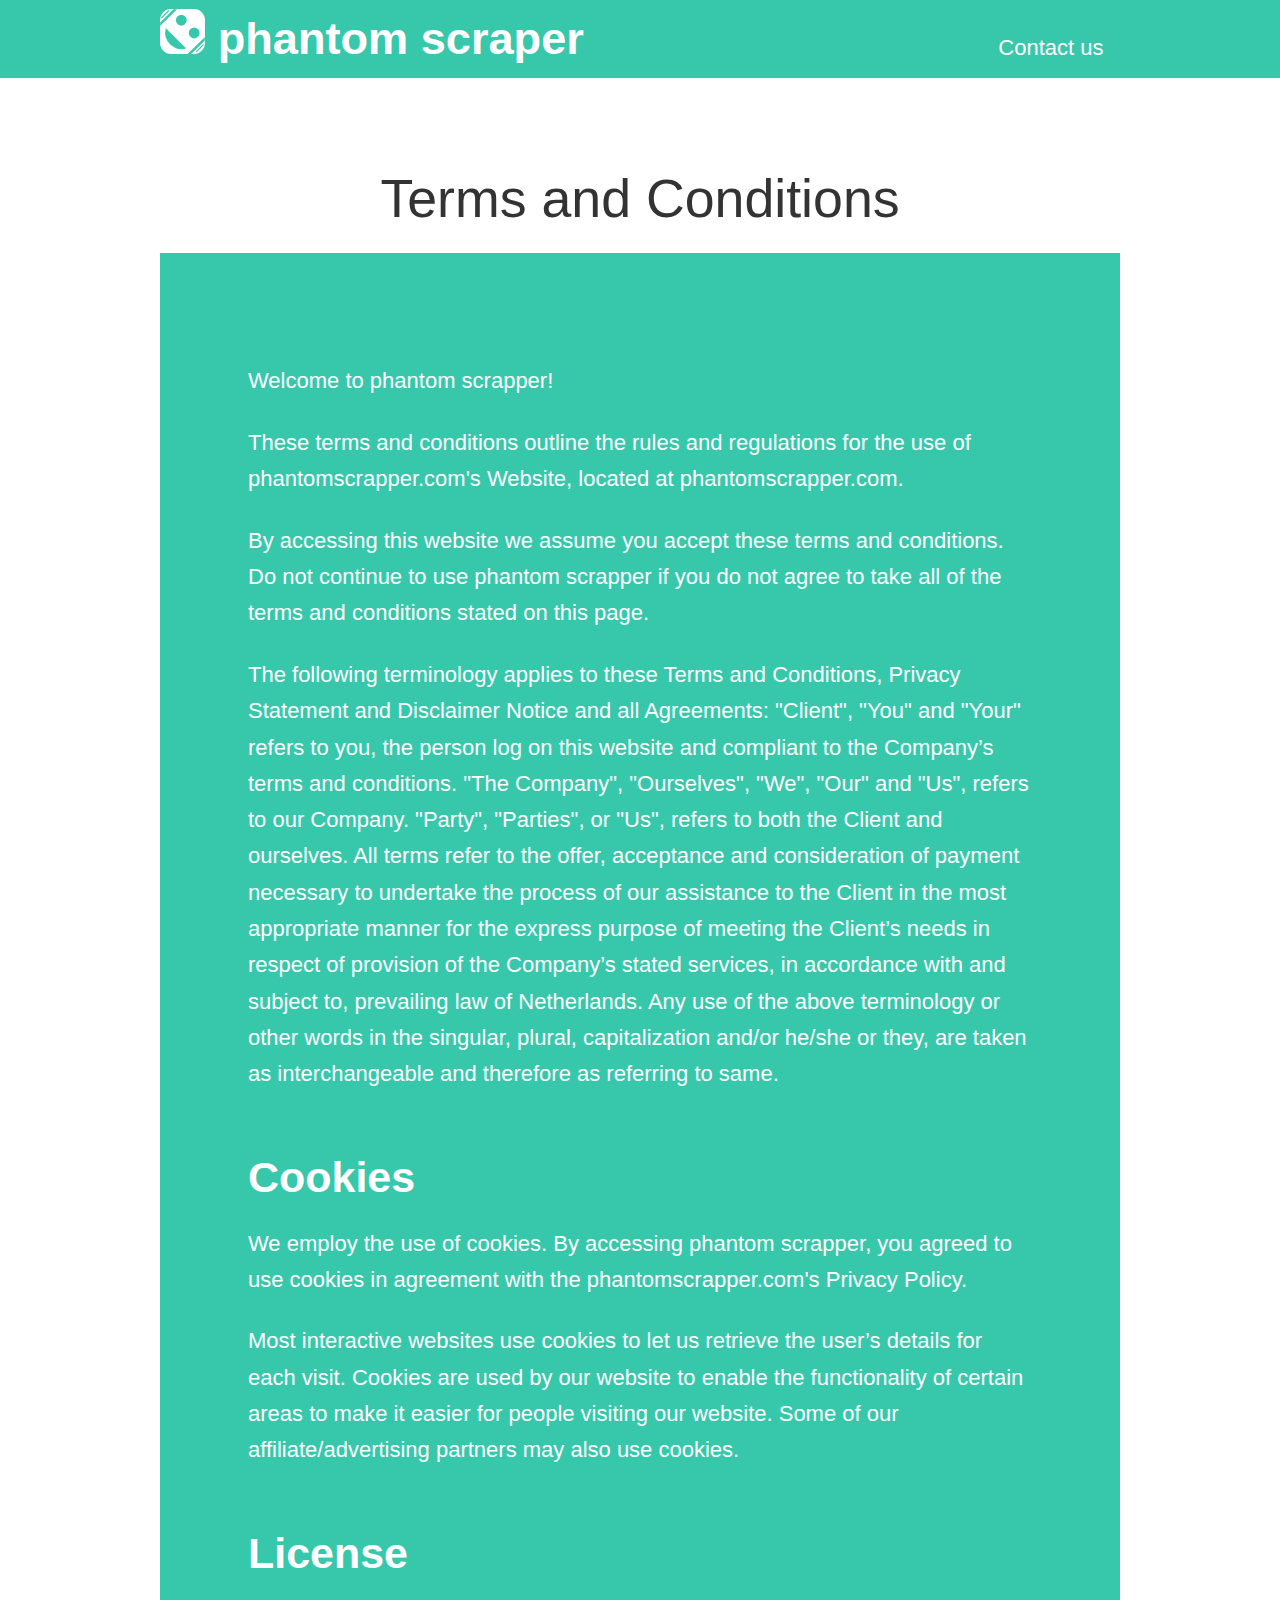
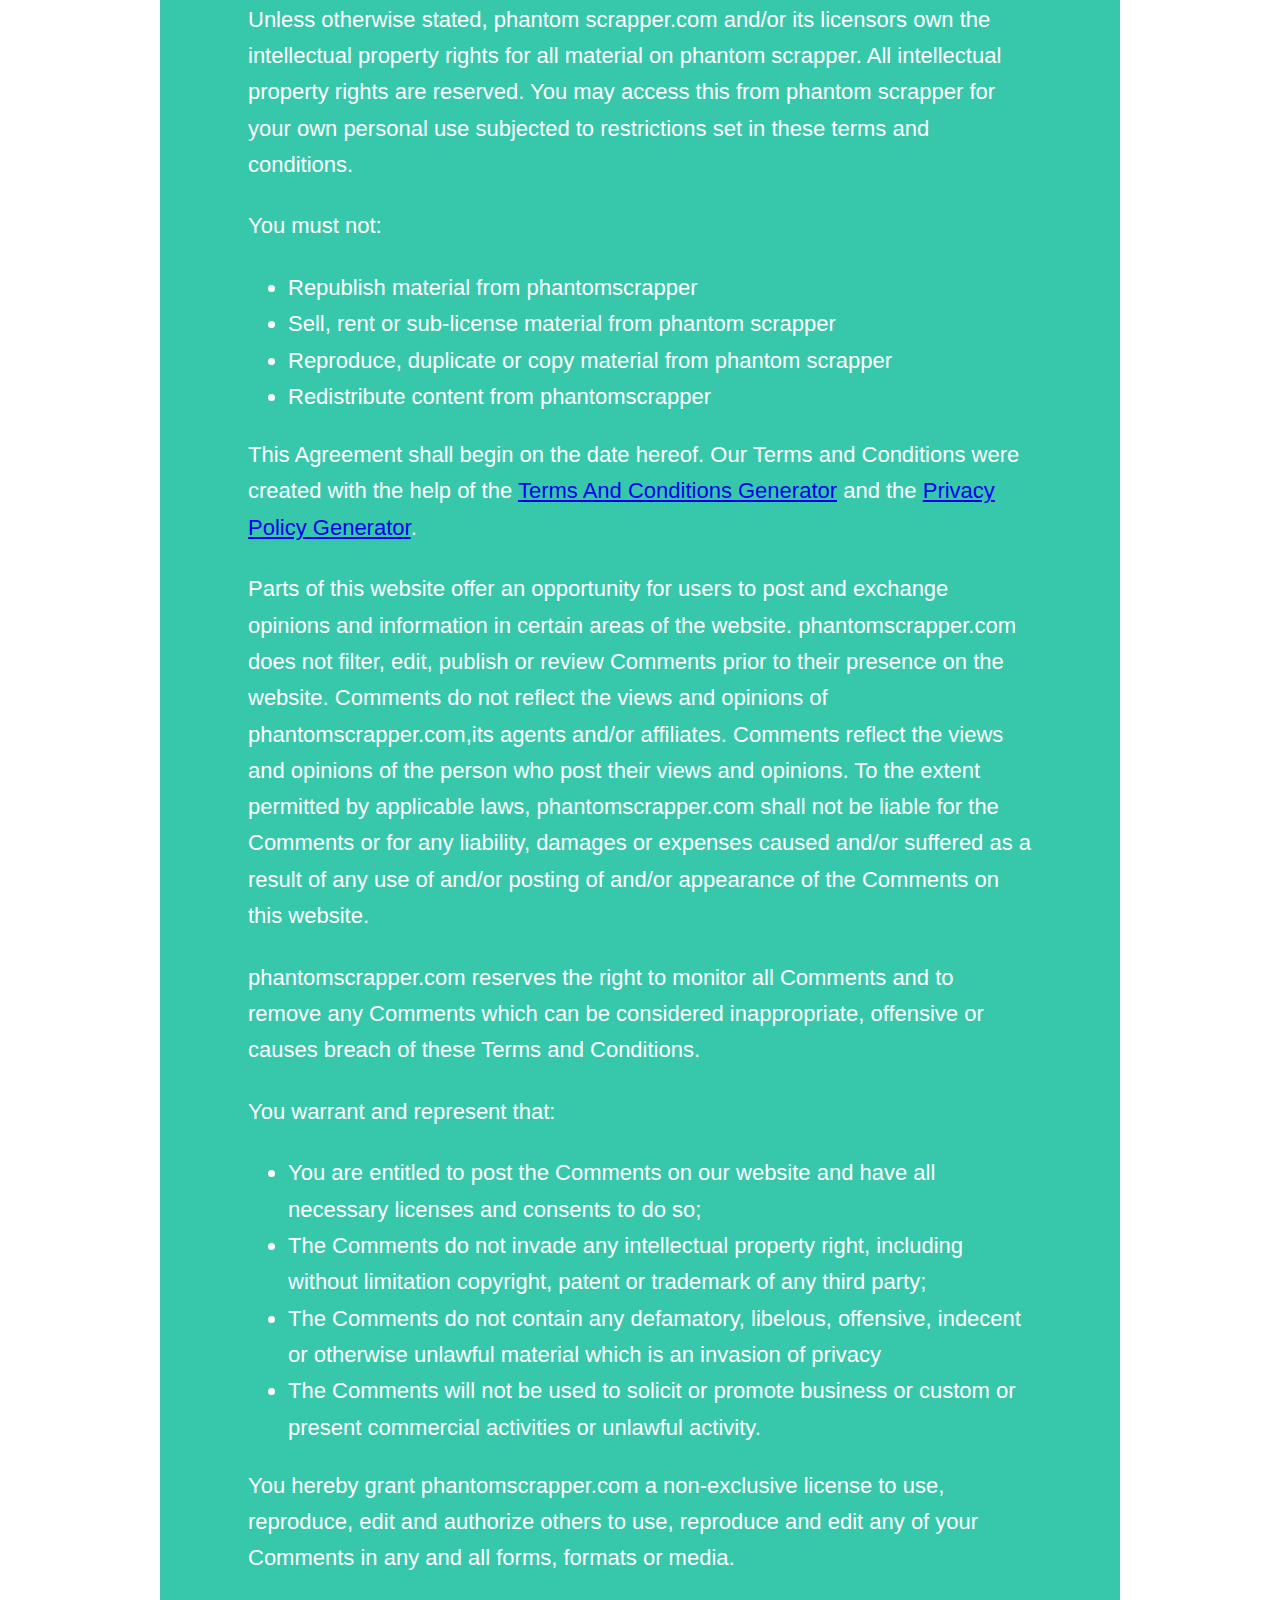
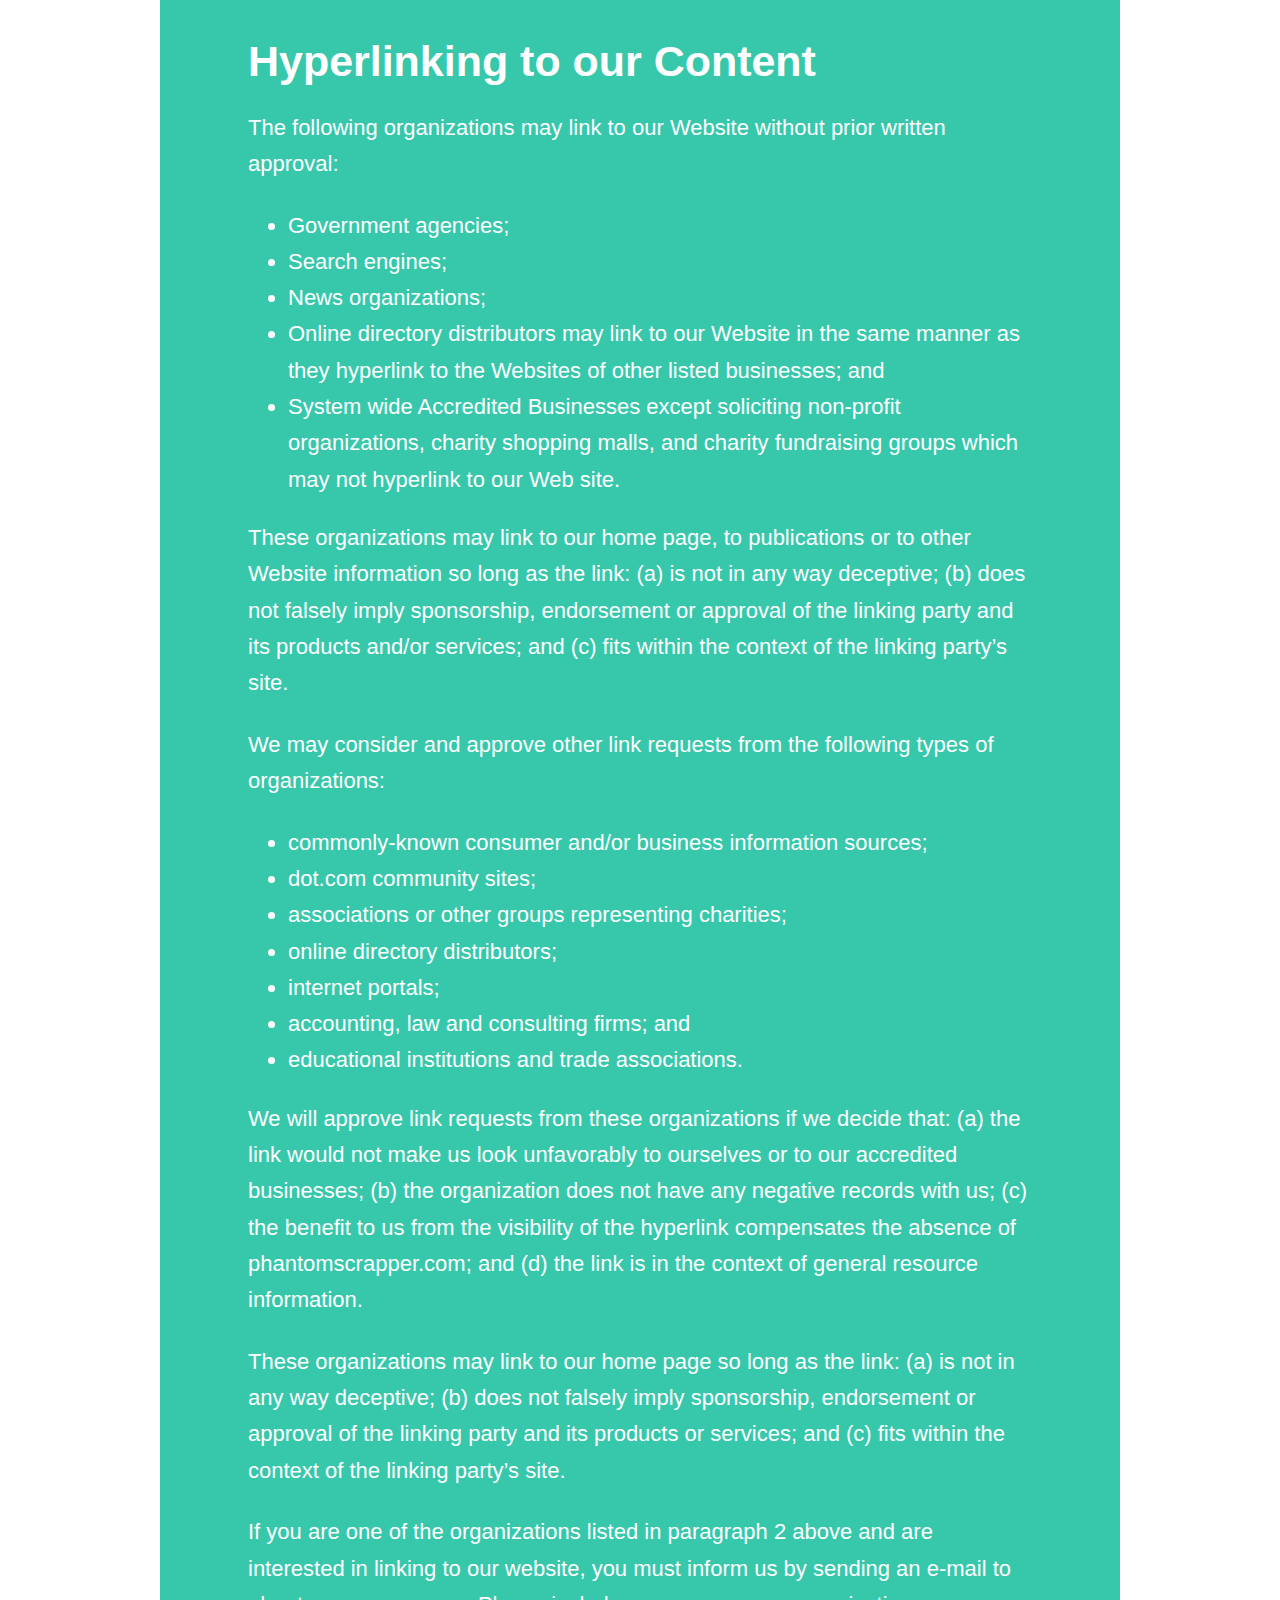
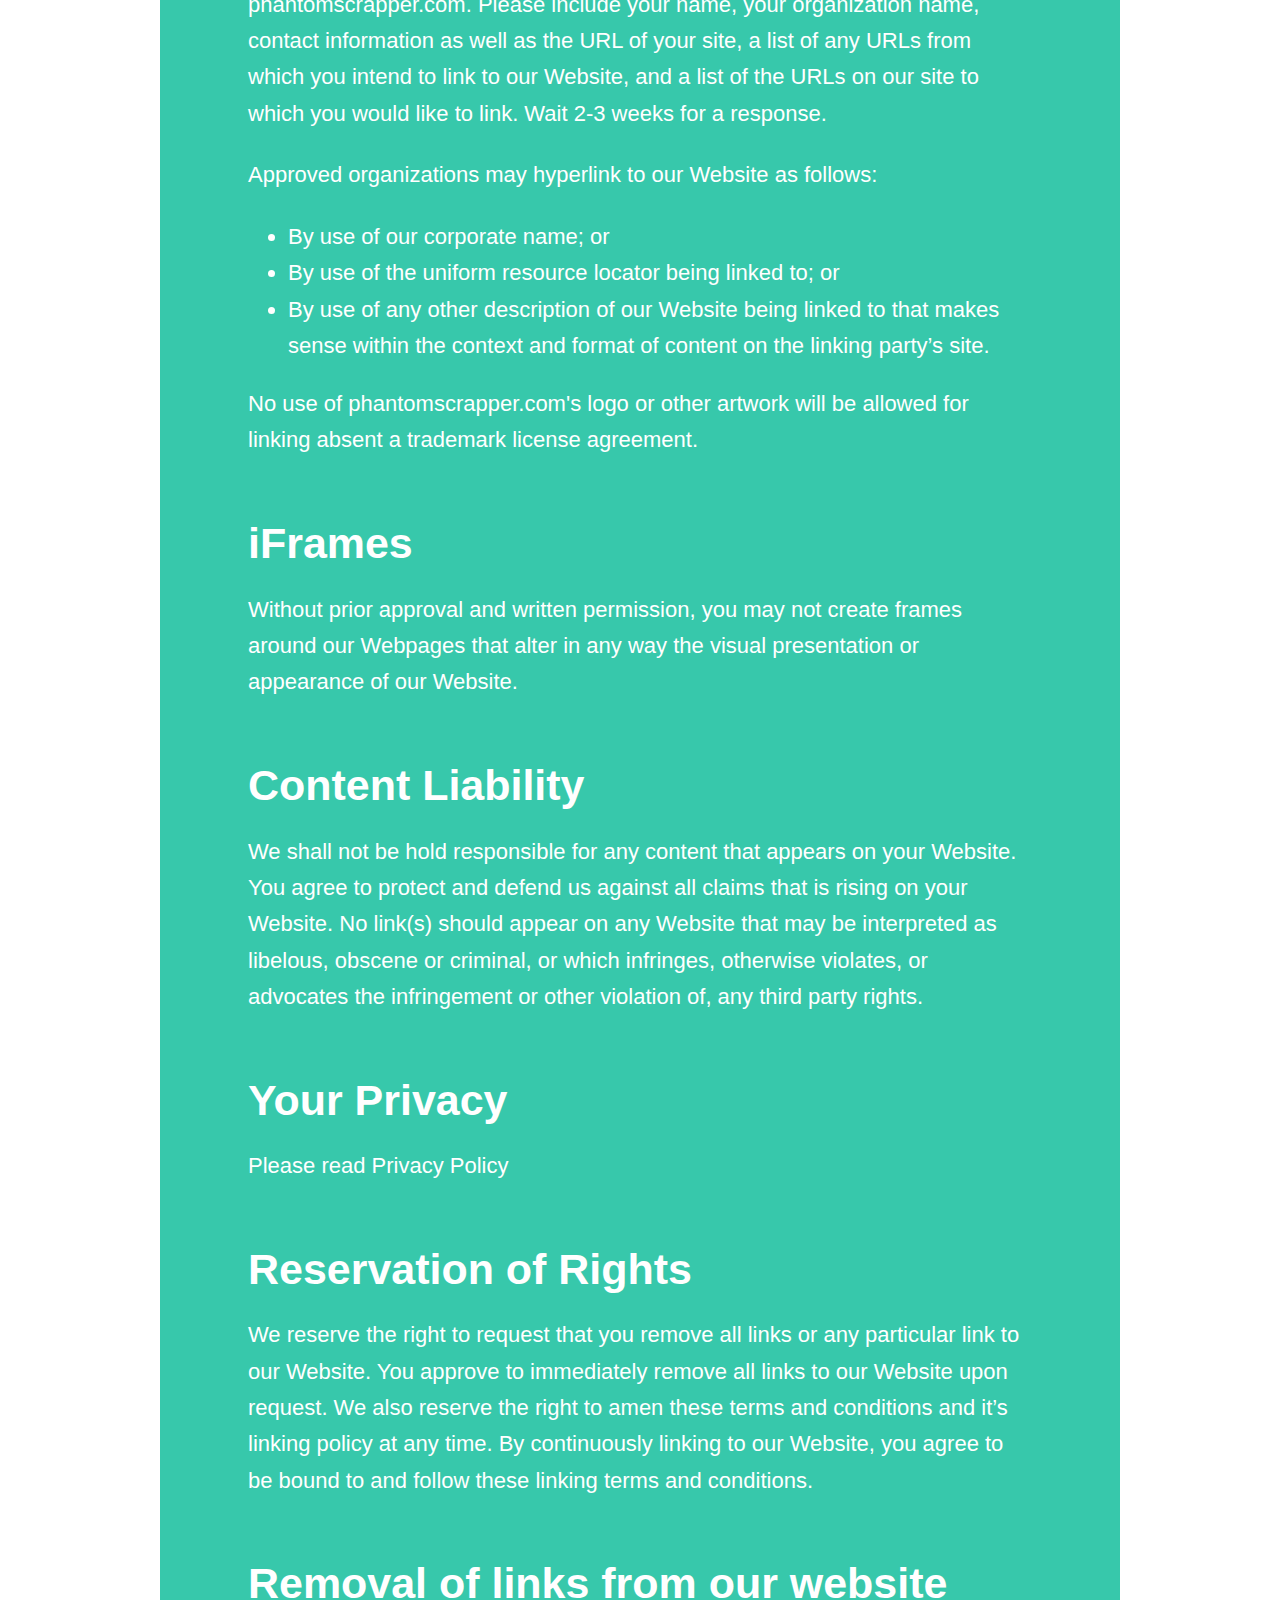
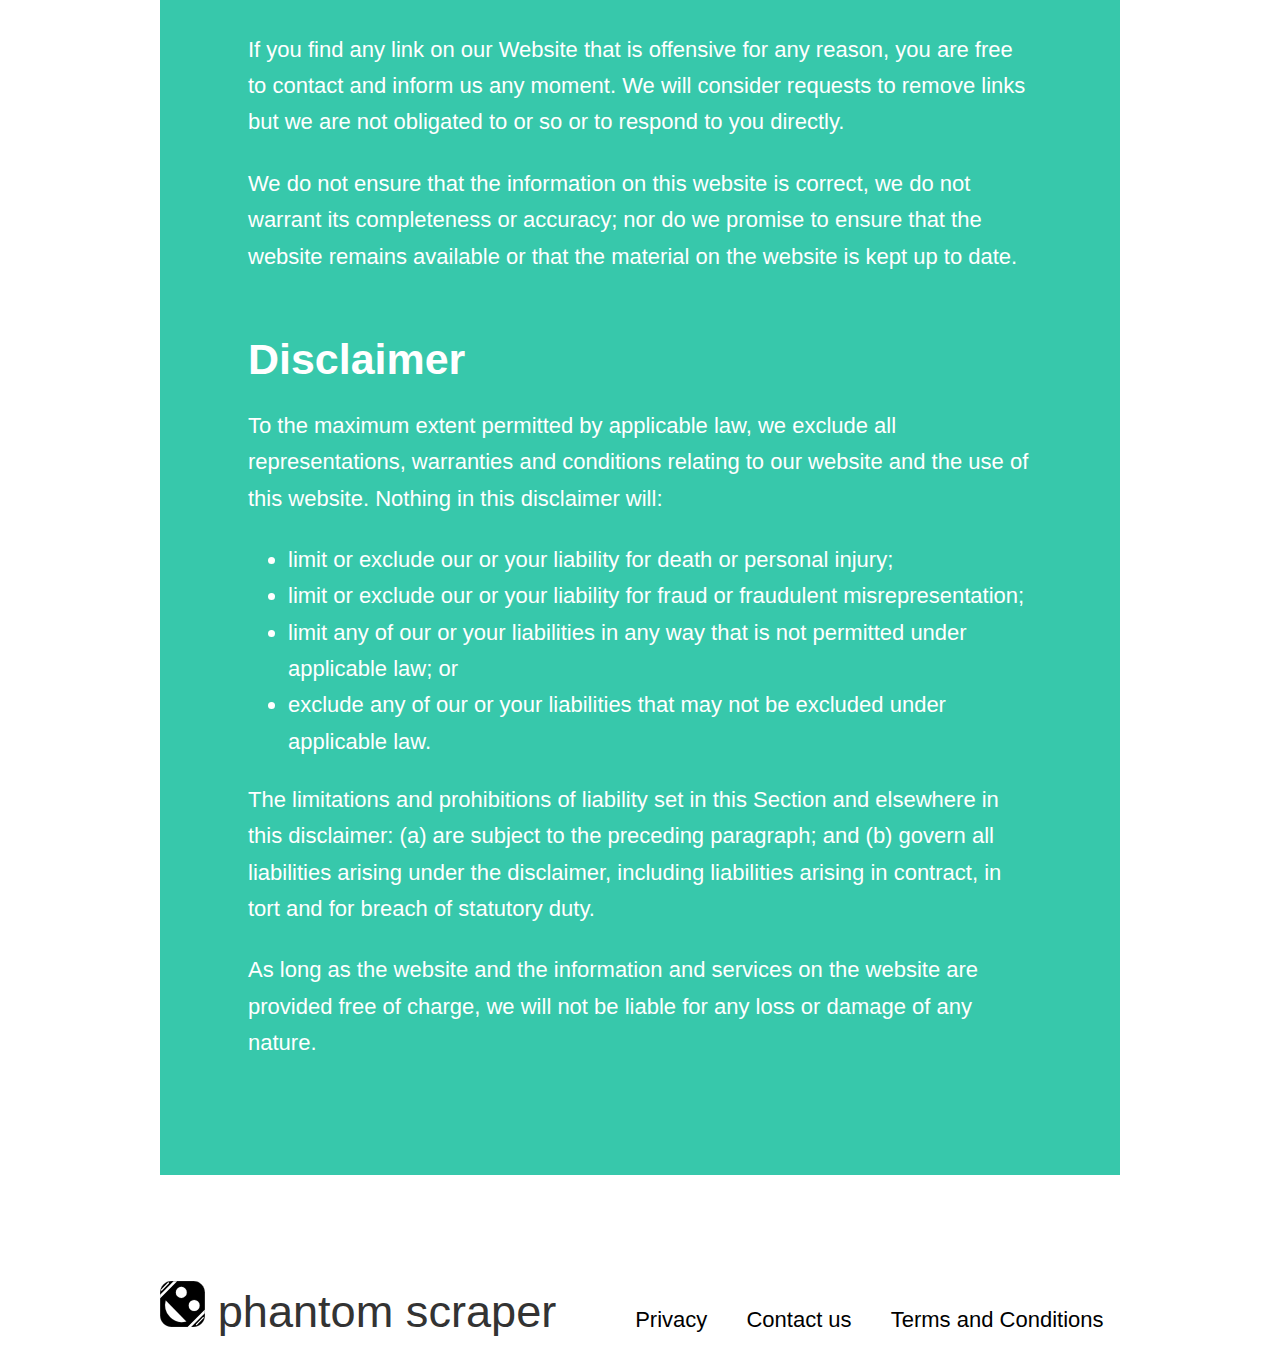
<file: terms.html>
<!doctype html>
<html lang="en">
    <head>
        <meta charset="UTF-8"/>
        <title>Terms</title>
	<link href="index.css" rel="stylesheet"/>
<link rel="apple-touch-icon" sizes="180x180" href="./apple-touch-icon.png">
	<link rel="icon" type="image/png" sizes="32x32" href="./favicon-32x32.png">
	<link rel="icon" type="image/png" sizes="16x16" href="./favicon-16x16.png">
	<link rel="manifest" href="./site.webmanifest">
	<link href="index.css" rel="stylesheet"/>

	<meta name=”robots” content="index, follow">
	<meta name="description" content="Phantom scrapper is a no tools, no coding, no hassle way of scraping websites">

    </head>
    <body>
<header class="container header">
	    <a class="header--logo" href="index.html">
		
	    <img class="logo" alt="logo" src="./logo.svg"/>
	    <span >phantom scraper</span>
	    </a>
	    <nav class="header--nav">
		<a class="link" href="mailto:hello@phantomscrapper.com">Contact us</a>
	    </nav>
	</header>	
	<div class="container">
	    <h2 class="centerh2">Terms and Conditions</h2>
	    <div class="text">
<p>Welcome to phantom scrapper!</p>

<p>These terms and conditions outline the rules and regulations for the use of phantomscrapper.com's Website, located at phantomscrapper.com.</p>

<p>By accessing this website we assume you accept these terms and conditions. Do not continue to use phantom scrapper if you do not agree to take all of the terms and conditions stated on this page.</p>

<p>The following terminology applies to these Terms and Conditions, Privacy Statement and Disclaimer Notice and all Agreements: "Client", "You" and "Your" refers to you, the person log on this website and compliant to the Company’s terms and conditions. "The Company", "Ourselves", "We", "Our" and "Us", refers to our Company. "Party", "Parties", or "Us", refers to both the Client and ourselves. All terms refer to the offer, acceptance and consideration of payment necessary to undertake the process of our assistance to the Client in the most appropriate manner for the express purpose of meeting the Client’s needs in respect of provision of the Company’s stated services, in accordance with and subject to, prevailing law of Netherlands. Any use of the above terminology or other words in the singular, plural, capitalization and/or he/she or they, are taken as interchangeable and therefore as referring to same.</p>

<h3><strong>Cookies</strong></h3>
<p>We employ the use of cookies. By accessing phantom scrapper, you agreed to use cookies in agreement with the phantomscrapper.com's Privacy Policy. </p>

<p>Most interactive websites use cookies to let us retrieve the user’s details for each visit. Cookies are used by our website to enable the functionality of certain areas to make it easier for people visiting our website. Some of our affiliate/advertising partners may also use cookies.</p>

<h3><strong>License</strong></h3>

<p>Unless otherwise stated, phantom scrapper.com and/or its licensors own the intellectual property rights for all material on phantom scrapper. All intellectual property rights are reserved. You may access this from phantom scrapper for your own personal use subjected to restrictions set in these terms and conditions.</p>

<p>You must not:</p>
<ul>
    <li>Republish material from phantomscrapper</li>
    <li>Sell, rent or sub-license material from phantom scrapper</li>
    <li>Reproduce, duplicate or copy material from phantom scrapper</li>
    <li>Redistribute content from phantomscrapper</li>
</ul>

<p>This Agreement shall begin on the date hereof. Our Terms and Conditions were created with the help of the <a href="https://www.termsandconditionsgenerator.com">Terms And Conditions Generator</a> and the <a href="https://www.generateprivacypolicy.com">Privacy Policy Generator</a>.</p>

<p>Parts of this website offer an opportunity for users to post and exchange opinions and information in certain areas of the website. phantomscrapper.com does not filter, edit, publish or review Comments prior to their presence on the website. Comments do not reflect the views and opinions of phantomscrapper.com,its agents and/or affiliates. Comments reflect the views and opinions of the person who post their views and opinions. To the extent permitted by applicable laws, phantomscrapper.com shall not be liable for the Comments or for any liability, damages or expenses caused and/or suffered as a result of any use of and/or posting of and/or appearance of the Comments on this website.</p>

<p>phantomscrapper.com reserves the right to monitor all Comments and to remove any Comments which can be considered inappropriate, offensive or causes breach of these Terms and Conditions.</p>

<p>You warrant and represent that:</p>

<ul>
    <li>You are entitled to post the Comments on our website and have all necessary licenses and consents to do so;</li>
    <li>The Comments do not invade any intellectual property right, including without limitation copyright, patent or trademark of any third party;</li>
    <li>The Comments do not contain any defamatory, libelous, offensive, indecent or otherwise unlawful material which is an invasion of privacy</li>
    <li>The Comments will not be used to solicit or promote business or custom or present commercial activities or unlawful activity.</li>
</ul>

<p>You hereby grant phantomscrapper.com a non-exclusive license to use, reproduce, edit and authorize others to use, reproduce and edit any of your Comments in any and all forms, formats or media.</p>

<h3><strong>Hyperlinking to our Content</strong></h3>

<p>The following organizations may link to our Website without prior written approval:</p>

<ul>
    <li>Government agencies;</li>
    <li>Search engines;</li>
    <li>News organizations;</li>
    <li>Online directory distributors may link to our Website in the same manner as they hyperlink to the Websites of other listed businesses; and</li>
    <li>System wide Accredited Businesses except soliciting non-profit organizations, charity shopping malls, and charity fundraising groups which may not hyperlink to our Web site.</li>
</ul>

<p>These organizations may link to our home page, to publications or to other Website information so long as the link: (a) is not in any way deceptive; (b) does not falsely imply sponsorship, endorsement or approval of the linking party and its products and/or services; and (c) fits within the context of the linking party’s site.</p>

<p>We may consider and approve other link requests from the following types of organizations:</p>

<ul>
    <li>commonly-known consumer and/or business information sources;</li>
    <li>dot.com community sites;</li>
    <li>associations or other groups representing charities;</li>
    <li>online directory distributors;</li>
    <li>internet portals;</li>
    <li>accounting, law and consulting firms; and</li>
    <li>educational institutions and trade associations.</li>
</ul>

<p>We will approve link requests from these organizations if we decide that: (a) the link would not make us look unfavorably to ourselves or to our accredited businesses; (b) the organization does not have any negative records with us; (c) the benefit to us from the visibility of the hyperlink compensates the absence of phantomscrapper.com; and (d) the link is in the context of general resource information.</p>

<p>These organizations may link to our home page so long as the link: (a) is not in any way deceptive; (b) does not falsely imply sponsorship, endorsement or approval of the linking party and its products or services; and (c) fits within the context of the linking party’s site.</p>

<p>If you are one of the organizations listed in paragraph 2 above and are interested in linking to our website, you must inform us by sending an e-mail to phantomscrapper.com. Please include your name, your organization name, contact information as well as the URL of your site, a list of any URLs from which you intend to link to our Website, and a list of the URLs on our site to which you would like to link. Wait 2-3 weeks for a response.</p>

<p>Approved organizations may hyperlink to our Website as follows:</p>

<ul>
    <li>By use of our corporate name; or</li>
    <li>By use of the uniform resource locator being linked to; or</li>
    <li>By use of any other description of our Website being linked to that makes sense within the context and format of content on the linking party’s site.</li>
</ul>

<p>No use of phantomscrapper.com's logo or other artwork will be allowed for linking absent a trademark license agreement.</p>

<h3><strong>iFrames</strong></h3>

<p>Without prior approval and written permission, you may not create frames around our Webpages that alter in any way the visual presentation or appearance of our Website.</p>

<h3><strong>Content Liability</strong></h3>

<p>We shall not be hold responsible for any content that appears on your Website. You agree to protect and defend us against all claims that is rising on your Website. No link(s) should appear on any Website that may be interpreted as libelous, obscene or criminal, or which infringes, otherwise violates, or advocates the infringement or other violation of, any third party rights.</p>

<h3><strong>Your Privacy</strong></h3>

<p>Please read Privacy Policy</p>

<h3><strong>Reservation of Rights</strong></h3>

<p>We reserve the right to request that you remove all links or any particular link to our Website. You approve to immediately remove all links to our Website upon request. We also reserve the right to amen these terms and conditions and it’s linking policy at any time. By continuously linking to our Website, you agree to be bound to and follow these linking terms and conditions.</p>

<h3><strong>Removal of links from our website</strong></h3>

<p>If you find any link on our Website that is offensive for any reason, you are free to contact and inform us any moment. We will consider requests to remove links but we are not obligated to or so or to respond to you directly.</p>

<p>We do not ensure that the information on this website is correct, we do not warrant its completeness or accuracy; nor do we promise to ensure that the website remains available or that the material on the website is kept up to date.</p>

<h3><strong>Disclaimer</strong></h3>

<p>To the maximum extent permitted by applicable law, we exclude all representations, warranties and conditions relating to our website and the use of this website. Nothing in this disclaimer will:</p>

<ul>
    <li>limit or exclude our or your liability for death or personal injury;</li>
    <li>limit or exclude our or your liability for fraud or fraudulent misrepresentation;</li>
    <li>limit any of our or your liabilities in any way that is not permitted under applicable law; or</li>
    <li>exclude any of our or your liabilities that may not be excluded under applicable law.</li>
</ul>

<p>The limitations and prohibitions of liability set in this Section and elsewhere in this disclaimer: (a) are subject to the preceding paragraph; and (b) govern all liabilities arising under the disclaimer, including liabilities arising in contract, in tort and for breach of statutory duty.</p>

<p>As long as the website and the information and services on the website are provided free of charge, we will not be liable for any loss or damage of any nature.</p>
	    </div>
	</div>
<footer class="container footer">
	    <div class="footer--logo">
		
	    <img class="logo" alt="logo" src="./logo_green.svg"/>
	    <span >phantom scraper</span>
	    </div>

	    <div class="footer--nav">
		<a class="link" href="privacy.html">Privacy</a>
		<a class="link" href="mailto:hello@phantomscrapper.com">Contact us</a>
		<a class="link" href="terms.html">Terms and Conditions</a>
	    </div>
	</footer>
    </body>
</html>
</file>
<file: index.css>
html {font-size: 137.5%;} /*22px*/

body {
  background-color: white;
  font-family: 'Ubuntu', sans-serif;
  font-weight: 400;
  line-height: 1.65;
  color: #333;
  padding:0;
  margin:0;  
}

p {margin-bottom: 1.15rem;}

h1, h2, h3, h4, h5 {
  margin: 2.75rem 0 1.05rem;
  font-family: 'Ubuntu', sans-serif;
  font-weight: 400;
  line-height: 1.15;
}

h1 {
  margin-top: 0;
  font-size: 3.052rem;
}

h2 {font-size: 2.441rem;}

h3 {font-size: 1.953rem;}

h4 {font-size: 1.563rem;}

h5 {font-size: 1.25rem;}

small, .text_small {font-size: 0.8rem;}
.medium-text{
    font-size: 1.563rem;
}

.link{
    color:#000;
    text-decoration:none;
}
/* layout */
.container{
    box-sizing:border-box;
    padding: 90px 12.5% 90px 12.5%;
    width: 100%;
    
}

.header{
    width:100%;
    padding-top:2px;
    padding-bottom:2px;
    display:flex;
    justify-content:space-between;
    align-items:baseline;
   background-color: #37c8ab;
}

.logo{
    height:2.052rem;
    transition:transform 0.5s; 
}

.logo:hover{
    transform: rotate(-45deg);
}
.header--logo{
    font-size: 2.052rem;
   font-weight:800; 
  font-family: sans-serif;
   color: #fff;
    text-decoration:none;
}

.header--logo:hover{
}

.header--nav a{
   padding:.75em;
   font-size:1rem;
   margin: 2.75rem 0 1.05rem;
   color: #fff;
}

.header--nav a:hover{
   background-color:#fff;
   color: #37c8ab;
}

.full-banner{
    width:100%;
    min-height:600px;
    background-image: url(./img/im.jpg);
    background-position: center center;
    background-size:cover;
}

.excerpt{
    margin:0;
    background-color:#fff;
    opacity:0.8;
    font-size:1.953rem;
    padding:0.5em;
    width:9em;
}


.excerpt--button{
    padding:0.5em;
    font-size:1.563rem;
    margin:0.5em  0 0;
    color:#fff;
    background-color:#37c8ab;
    border:none;
}


.excerpt--button:hover{
    background-color:#fff;
    color:#37c8ab;
}


.centerh2{
    margin-top:0;
    text-align:center;
}

.span-logo{
    font-size:1.6em;
}

.text{
    padding:4em;
    background-color:#37c8ab;
    color:#fff;
}

.background-green{
    background-color:#37c8ab;
    color:#fff;
}

.border-green{
    border:1em solid #37c8ab;
}


.grid{
    width:100%;
    display:flex;
    flex-wrap:wrap;
    justify-content:space-between;
    padding:3em;
    box-sizing: border-box;
}

.grid--img{
    width:15vw;
    box-sizing:border-box;
    padding:3vw;
    border:none;
    background-color:#fff;
    display:flex;
    align-items:center;
}

.grid--img img{
    width:100%;
}

.footer--logo{
    font-size: 2.052rem;
  font-family: sans-serif;
}

.footer{
    display:flex;
    justify-content:space-between;
    align-items:baseline;
    padding-top:10px;
    padding-bottom:10px;
}

.footer--nav a{
   padding:.75em;
   font-size:1rem;
   margin: 2.75rem 0 1.05rem;
}

.footer--nav a:hover{
   color: #37c8ab;
}


/* responsive */
@media only screen and (max-width: 768px) {
  /* For mobile phones: */
    html {font-size: 147.5%;}
    .container{
	box-sizing:border-box;
	padding: 40px 10px 40px 10px;
	width: 100%;
    } 
    
    .header, .footer{
	display:block;
	text-align:center;
    }

    .header--nav a, .header--logo, .footer--logo, .footer--nav a{
	display:block;
	box-sizing:border-box;
	width:100%;
	margin:0;
    }

    .grid--img{
	width:80vw;
	height:80vw;
	margin: 40px auto;
    }
}
</file>
